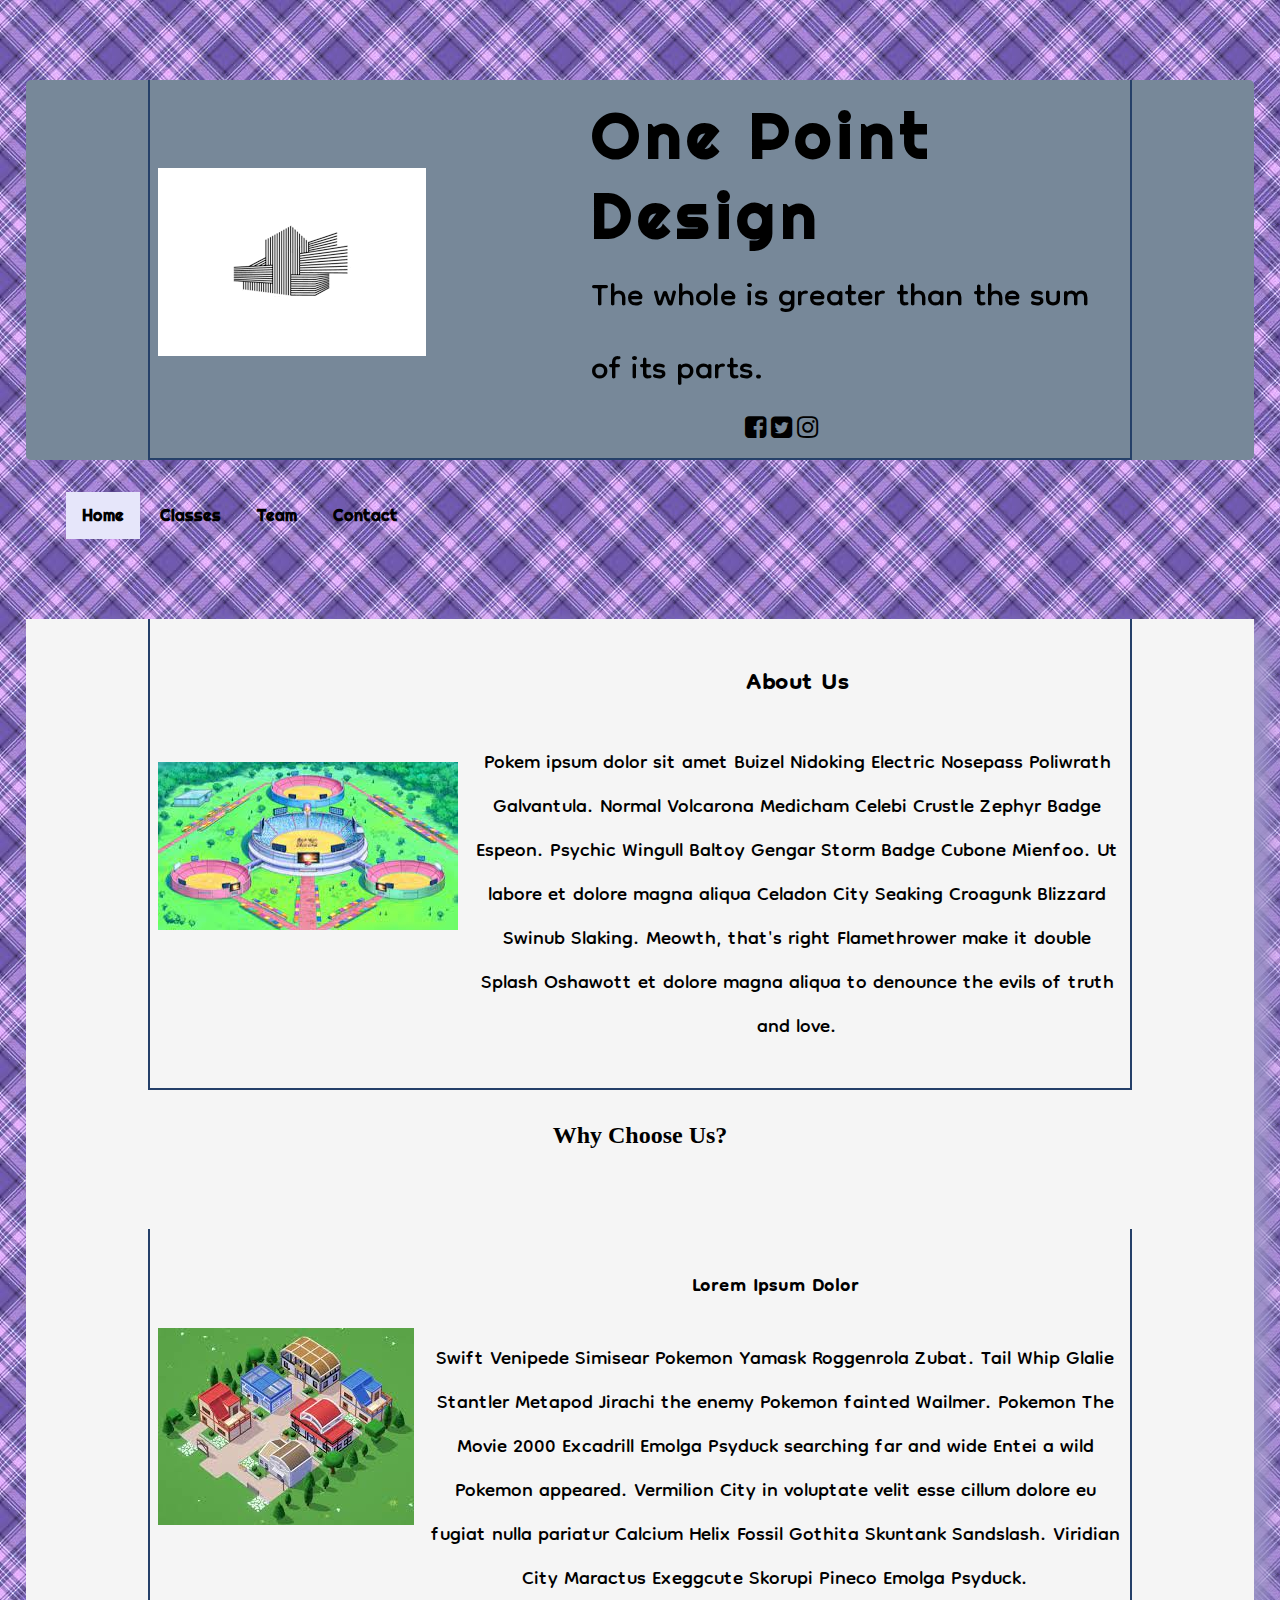
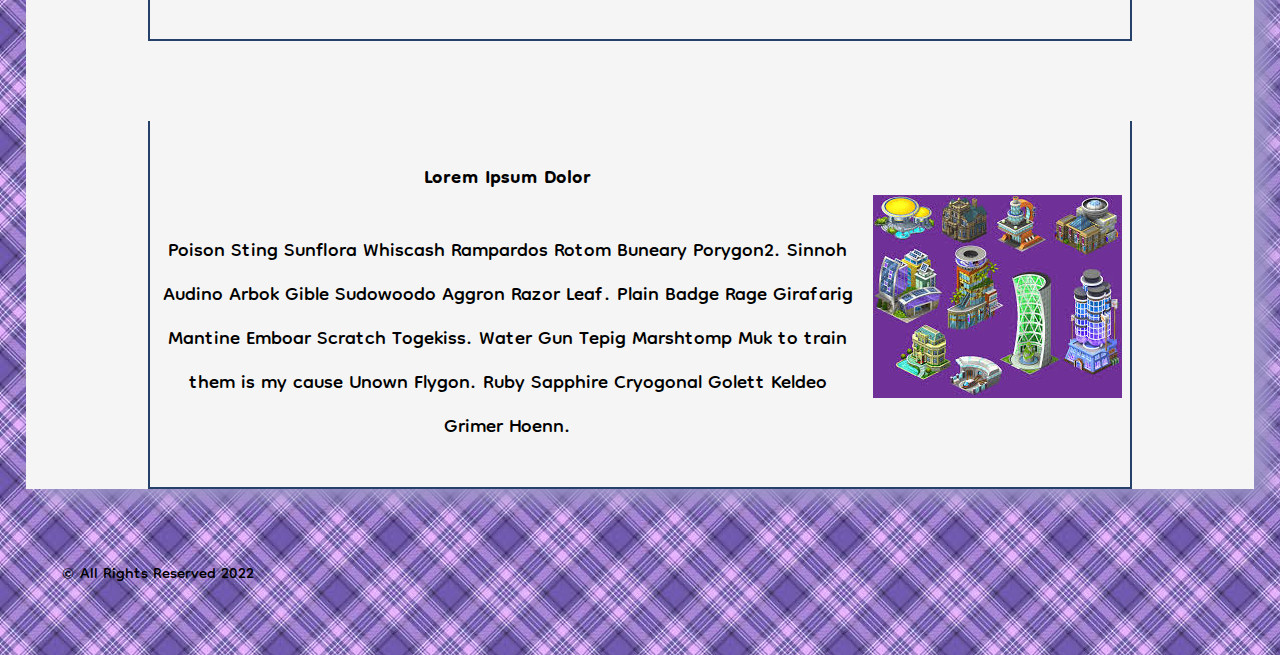
<file: FED1StudioProject/Index.HTML>
﻿<!DOCTYPE html>
<html>
<head>
    <link href="CSS/StyleSheet.CSS" rel="stylesheet" />
    <meta charset="utf-8" />
    <title>One Point Design</title>
    <meta name="description" content="This is an Architecture design school" />
    <meta name="keywords" content="Learning, CAD, Architecture, Design" />
    <meta name="author" content="Payton Vonholten" />
</head>
<body>
        <header>
            <table>
                <tr>
                    <td>
                        <div>
                            <img src="Images/logo.png" class="logo" />
                        </div>
                    </td>

                    <td>
                        <h1>
                            One Point Design
                        </h1>
                        <p>
                            The whole is greater than the sum of its parts.
                        </p>
                        <div id="socialMedia">
                            <span><i class="fa fa-facebook-square" aria-hidden="true"></i></span>
                            <span><i class="fa fa-twitter-square" aria-hidden="true"></i></span>
                            <span><i class="fa fa-instagram" aria-hidden="true"></i></span>

                            <!-- Font Icons -->     <link href="https://cdnjs.cloudflare.com/ajax/libs/font-awesome/4.7.0/css/font-awesome.css" rel="stylesheet" />

                            <!-- Favicon Links -->
                            <link rel="shortcut icon" href="..//favicon.ico" type="image/x-icon" />
                            <link rel="icon" href="..//favicon.ico" type="image/x-icon" />

                        </div>
                    </td>
                </tr>
            </table>
        </header>
        <nav class="nav">
            <ul>
                <li>
                    <a href="Index.html" style="background-color:lavender">Home</a>
                </li>
                <li>
                    <a href="Classes.html">Classes</a>
                </li>
                <li>
                    <a href="Team.html">Team</a>
                </li>
                <li>
                    <a href="Contact.html">Contact</a>
                </li>
            </ul>
        </nav>
        <main>
            <section>
                <table>
                    <tr>
                        <td>
                            <img src="Images/Picture1.jpg" class="pictureone" />
                        </td>
                        <td>
                            <h2 class="Aboutus">
                                About Us
                            </h2>
                            <p>
                                Pokem ipsum dolor sit amet Buizel Nidoking Electric Nosepass Poliwrath Galvantula. Normal Volcarona Medicham Celebi Crustle Zephyr Badge Espeon. Psychic Wingull Baltoy Gengar Storm Badge Cubone Mienfoo. Ut labore et dolore magna aliqua Celadon City Seaking Croagunk Blizzard Swinub Slaking. Meowth, that's right Flamethrower make it double Splash Oshawott et dolore magna aliqua to denounce the evils of truth and love.
                            </p>
                        </td>
                    </tr>
                </table>
            </section>
            <section>
                <h2 id="whychooseus" style="text-align:center">
                    Why Choose Us?
                </h2>
                <article>
                    <table>
                        <tr>
                            <td>
                                <div>
                                    <img src="Images/Picture2.png" class="picturetwo" />
                                </div>
                            </td>
                            <td>
                                <h3>
                                    Lorem Ipsum Dolor
                                </h3>
                                <p>
                                    Swift Venipede Simisear Pokemon Yamask Roggenrola Zubat. Tail Whip Glalie Stantler Metapod Jirachi the enemy Pokemon fainted Wailmer. Pokemon The Movie 2000 Excadrill Emolga Psyduck searching far and wide Entei a wild Pokemon appeared. Vermilion City in voluptate velit esse cillum dolore eu fugiat nulla pariatur Calcium Helix Fossil Gothita Skuntank Sandslash. Viridian City Maractus Exeggcute Skorupi Pineco Emolga Psyduck.
                                </p>
                            </td>
                        </tr>
                    </table>
                </article>
                <article>
                    <table>
                        <tr>
                            <td>
                                <h3>
                                    Lorem Ipsum Dolor
                                </h3>
                                <p>
                                    Poison Sting Sunflora Whiscash Rampardos Rotom Buneary Porygon2. Sinnoh Audino Arbok Gible Sudowoodo Aggron Razor Leaf. Plain Badge Rage Girafarig Mantine Emboar Scratch Togekiss. Water Gun Tepig Marshtomp Muk to train them is my cause Unown Flygon. Ruby Sapphire Cryogonal Golett Keldeo Grimer Hoenn.
                                </p>
                            </td>
                            <td>
                                <img src="Images/Picture3.png" class="picturethree" />
                            </td>
                        </tr>
                    </table>
                </article>
            </section>
        </main>
        <footer>
            &copy; All Rights Reserved 2022
        </footer>
    </body>
</html>
</file>
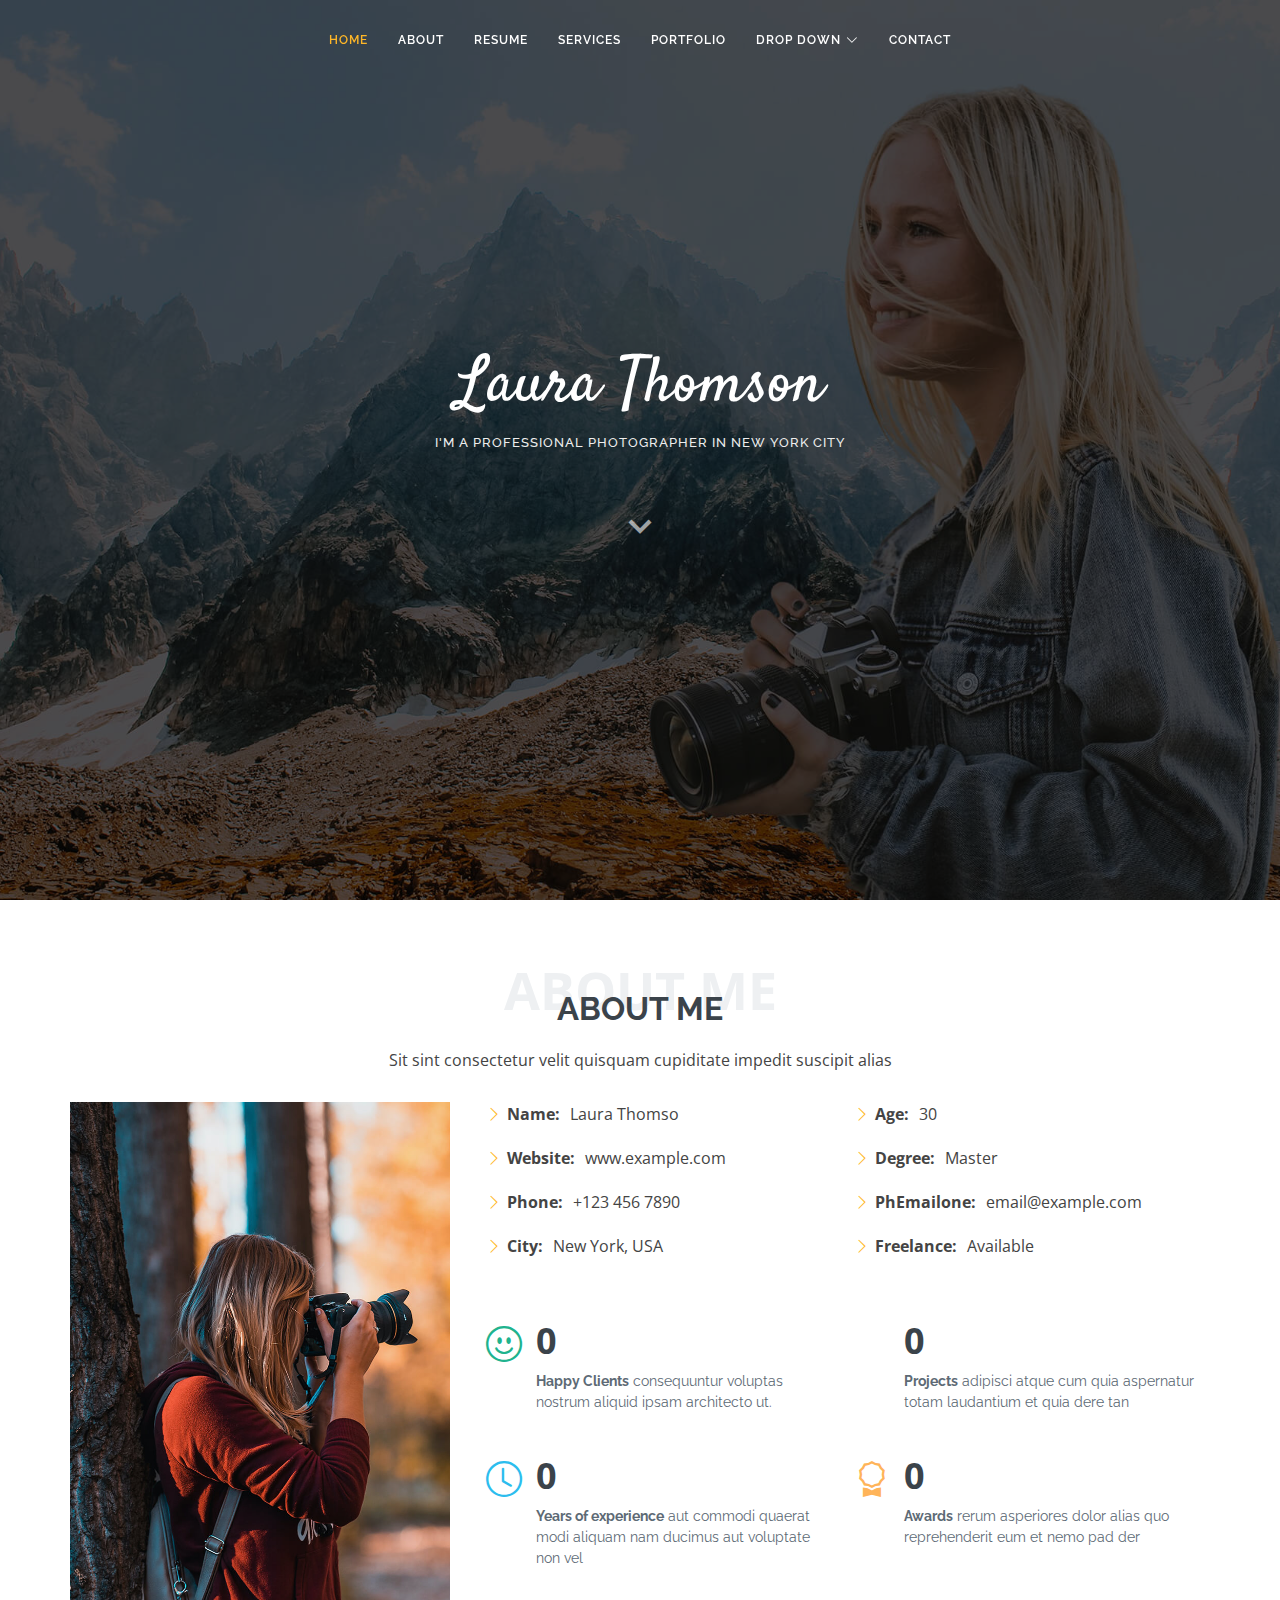
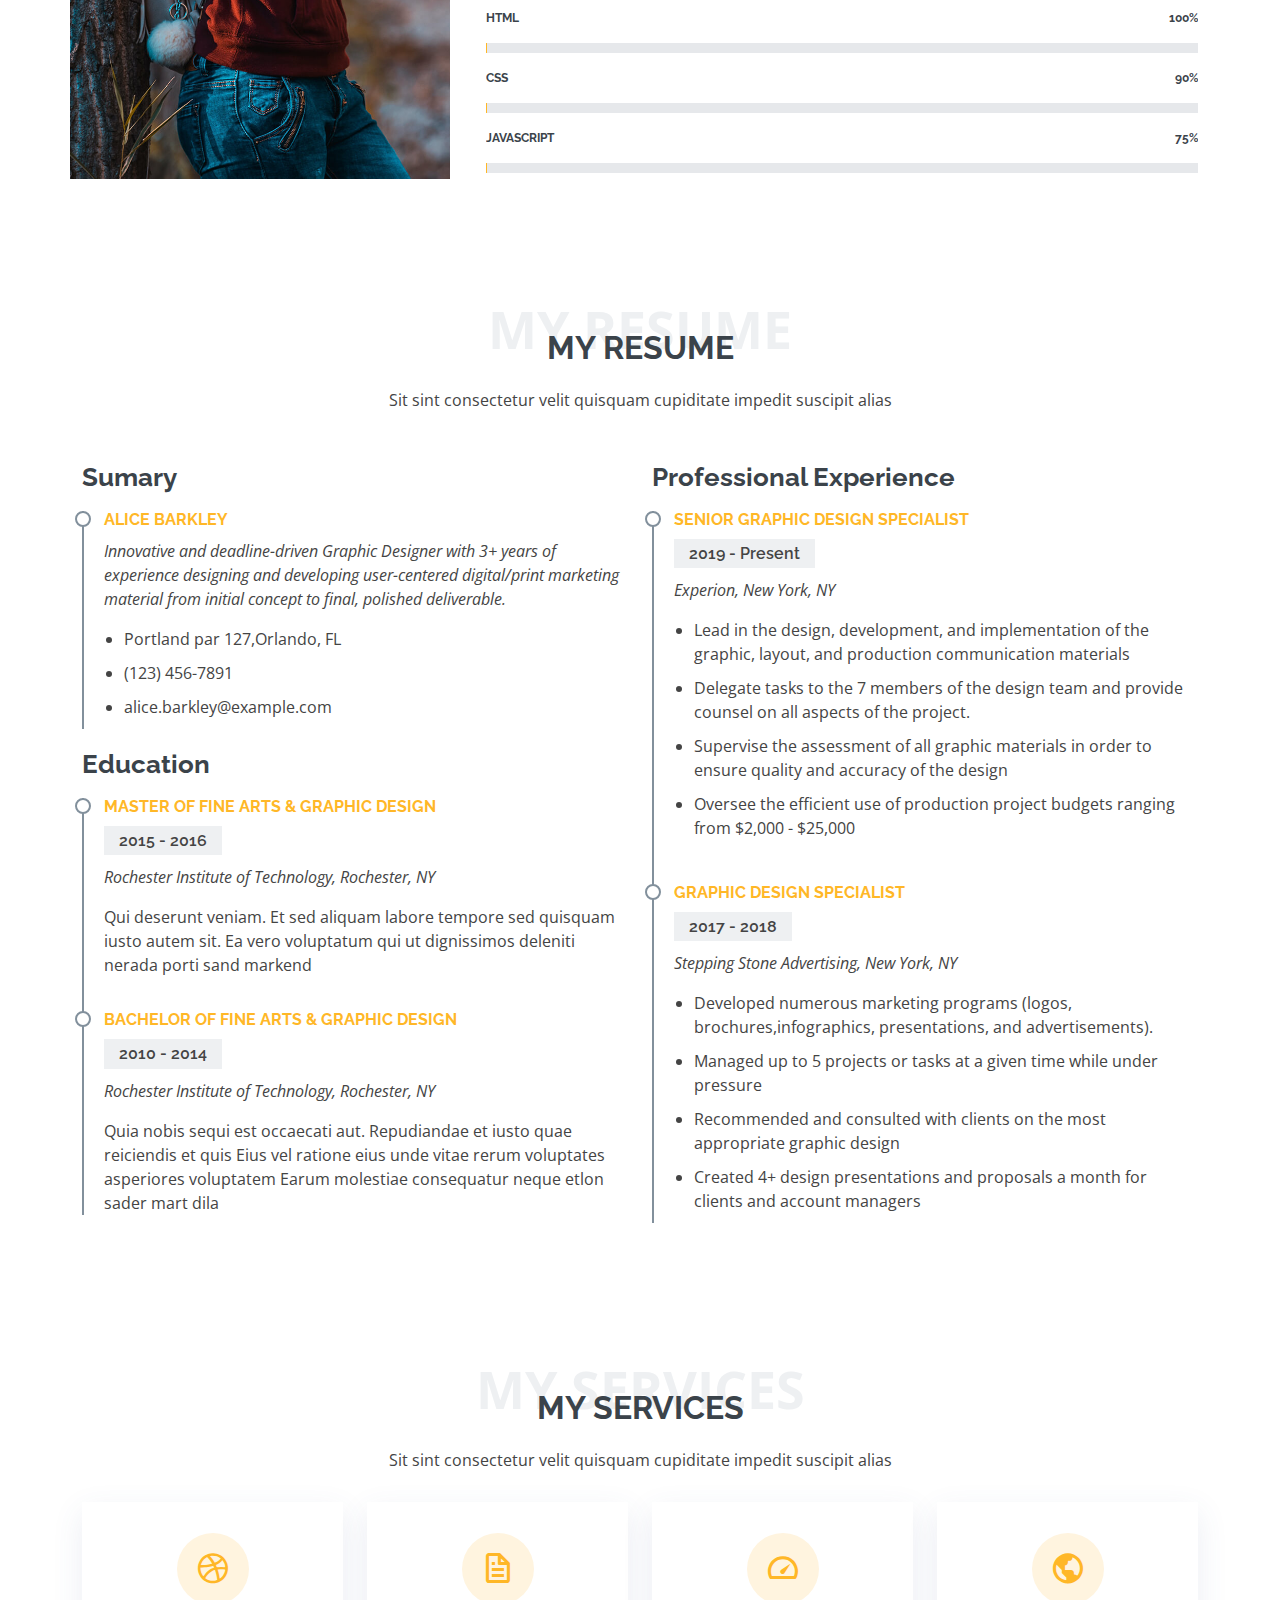
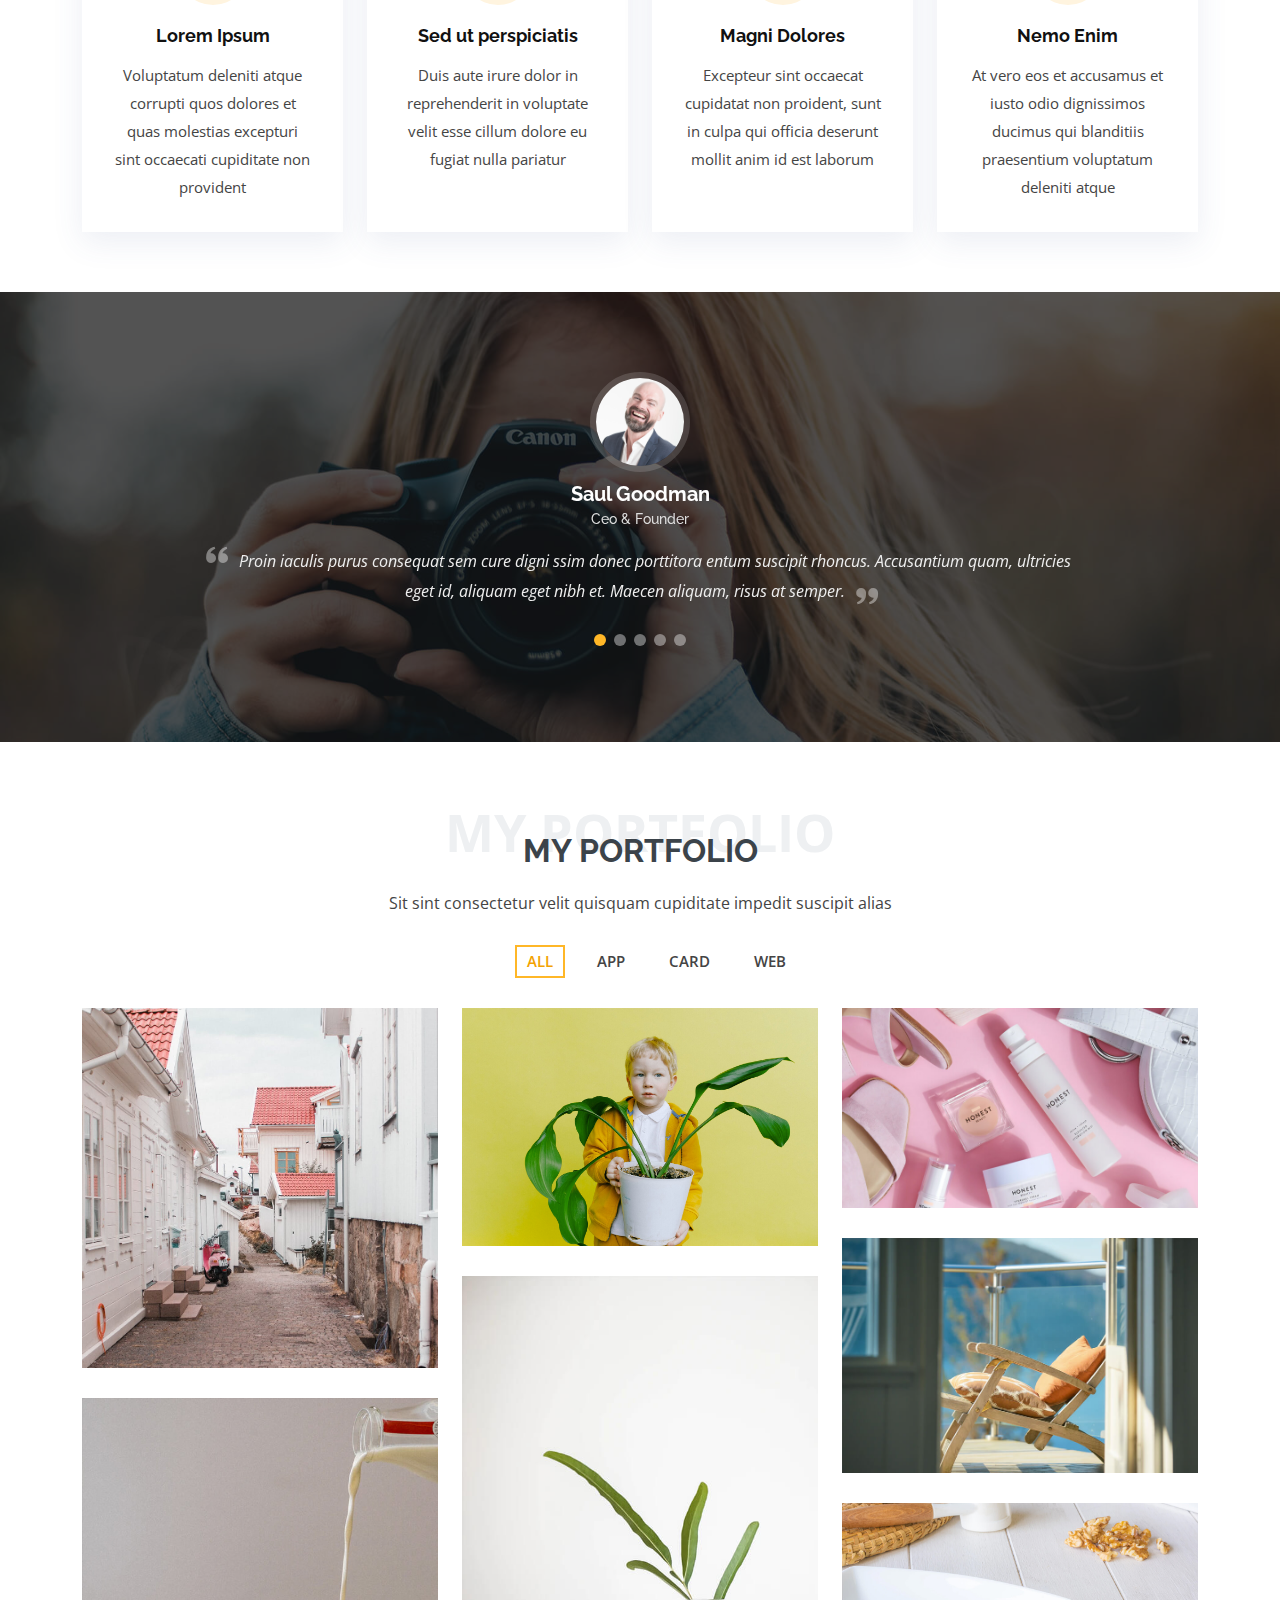
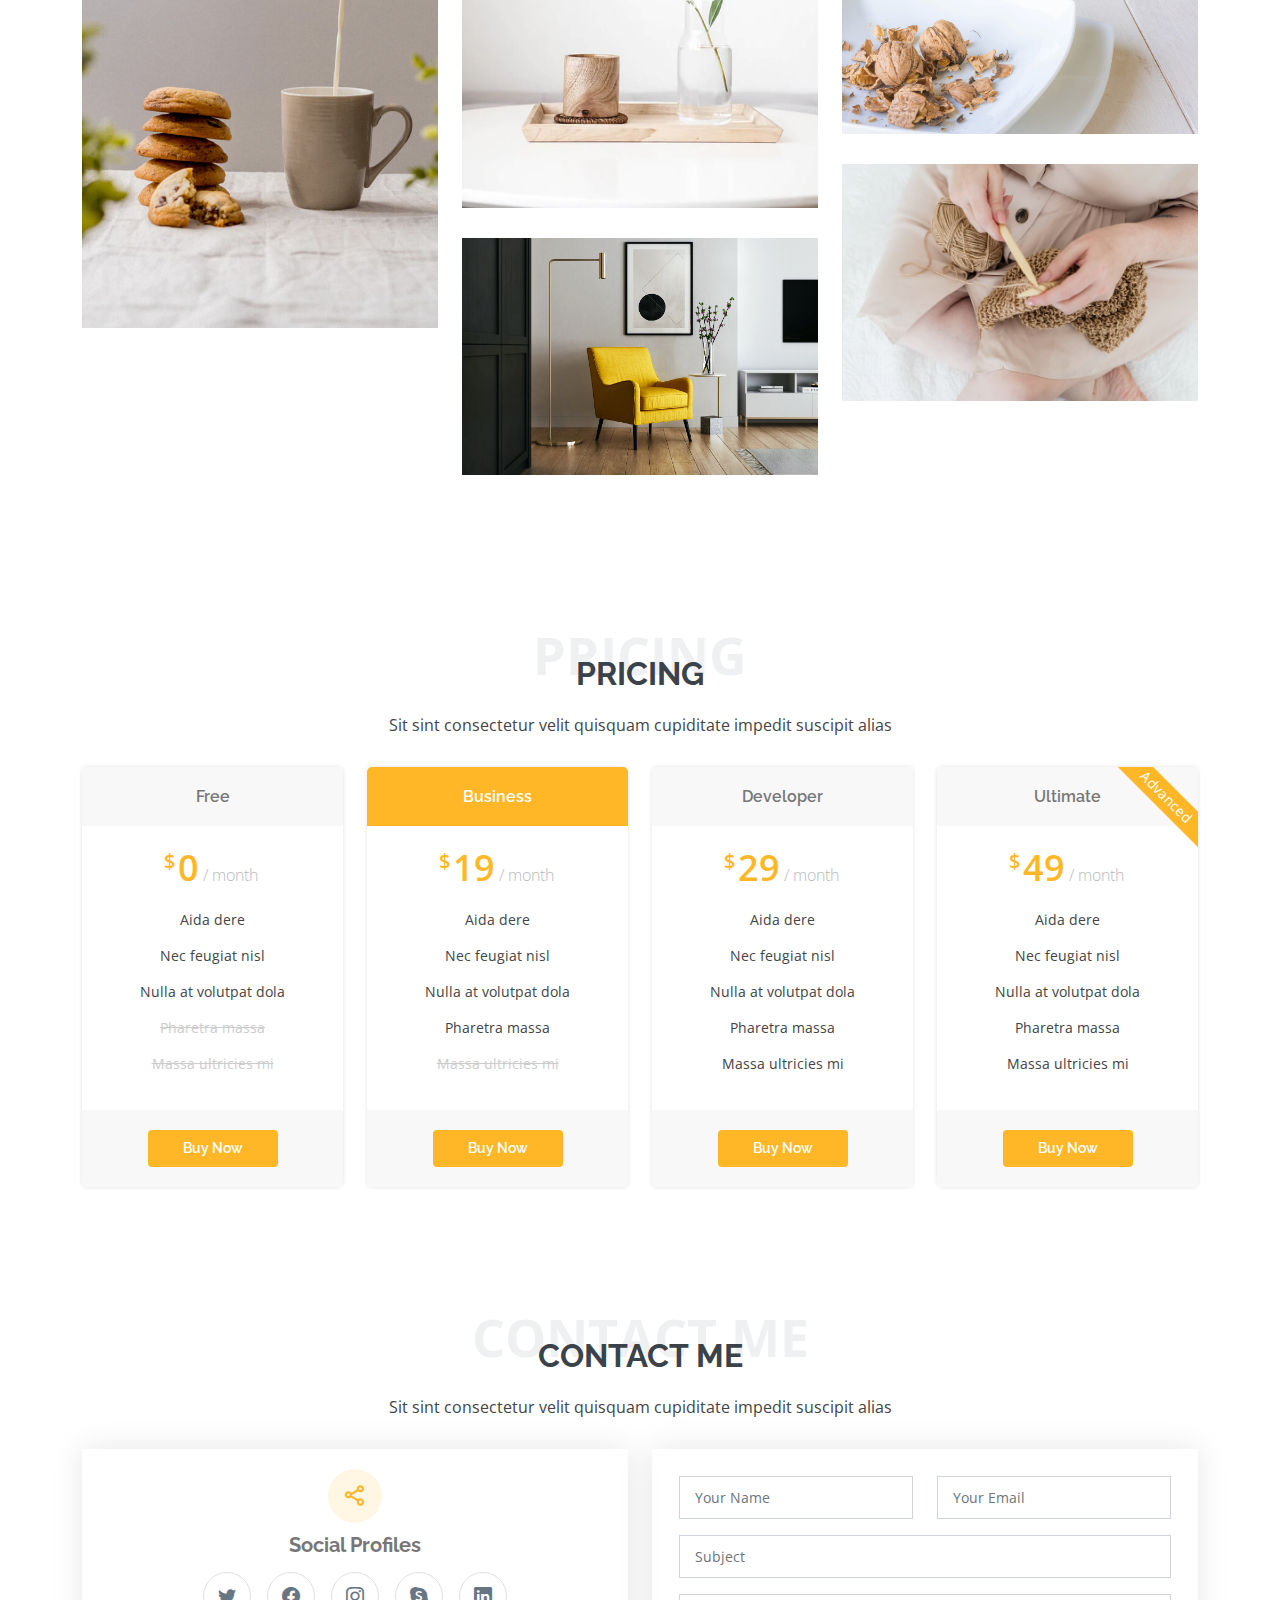
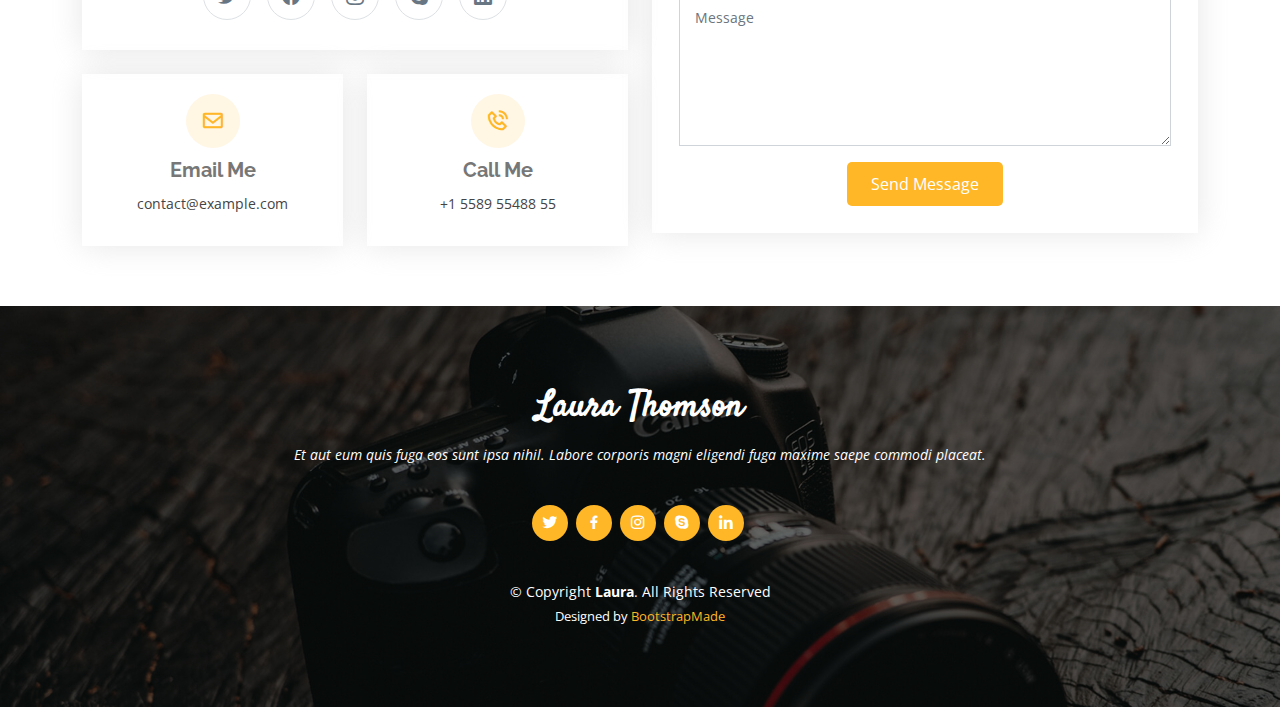
<file: Personal Site/Laura/index.html>
<!DOCTYPE html>
<html lang="en">

<head>
  <meta charset="utf-8">
  <meta content="width=device-width, initial-scale=1.0" name="viewport">

  <title>Laura Bootstrap Template - Index</title>
  <meta content="" name="description">
  <meta content="" name="keywords">

  <!-- Favicons -->
  <link href="assets/img/favicon.png" rel="icon">
  <link href="assets/img/apple-touch-icon.png" rel="apple-touch-icon">

  <!-- Google Fonts -->
  <link href="https://fonts.googleapis.com/css?family=Open+Sans:300,300i,400,400i,600,600i,700,700i|Raleway:300,300i,400,400i,500,500i,600,600i,700,700i|Satisfy" rel="stylesheet">

  <!-- Vendor CSS Files -->
  <link href="assets/vendor/bootstrap/css/bootstrap.min.css" rel="stylesheet">
  <link href="assets/vendor/bootstrap-icons/bootstrap-icons.css" rel="stylesheet">
  <link href="assets/vendor/boxicons/css/boxicons.min.css" rel="stylesheet">
  <link href="assets/vendor/glightbox/css/glightbox.min.css" rel="stylesheet">
  <link href="assets/vendor/swiper/swiper-bundle.min.css" rel="stylesheet">

  <!-- Template Main CSS File -->
  <link href="assets/css/style.css" rel="stylesheet">

  <!-- =======================================================
  * Template Name: Laura - v4.7.0
  * Template URL: https://bootstrapmade.com/laura-free-creative-bootstrap-theme/
  * Author: BootstrapMade.com
  * License: https://bootstrapmade.com/license/
  ======================================================== -->
</head>

<body>

  <!-- ======= Header ======= -->
  <header id="header" class="fixed-top d-flex justify-content-center align-items-center header-transparent">

    <nav id="navbar" class="navbar">
      <ul>
        <li><a class="nav-link scrollto active" href="#hero">Home</a></li>
        <li><a class="nav-link scrollto" href="#about">About</a></li>
        <li><a class="nav-link scrollto" href="#resume">Resume</a></li>
        <li><a class="nav-link scrollto" href="#services">Services</a></li>
        <li><a class="nav-link scrollto " href="#portfolio">Portfolio</a></li>
        <li class="dropdown"><a href="#"><span>Drop Down</span> <i class="bi bi-chevron-down"></i></a>
          <ul>
            <li><a href="#">Drop Down 1</a></li>
            <li class="dropdown"><a href="#"><span>Deep Drop Down</span> <i class="bi bi-chevron-right"></i></a>
              <ul>
                <li><a href="#">Deep Drop Down 1</a></li>
                <li><a href="#">Deep Drop Down 2</a></li>
                <li><a href="#">Deep Drop Down 3</a></li>
                <li><a href="#">Deep Drop Down 4</a></li>
                <li><a href="#">Deep Drop Down 5</a></li>
              </ul>
            </li>
            <li><a href="#">Drop Down 2</a></li>
            <li><a href="#">Drop Down 3</a></li>
            <li><a href="#">Drop Down 4</a></li>
          </ul>
        </li>
        <li><a class="nav-link scrollto" href="#contact">Contact</a></li>
      </ul>
      <i class="bi bi-list mobile-nav-toggle"></i>
    </nav><!-- .navbar -->

  </header><!-- End Header -->

  <!-- ======= Hero Section ======= -->
  <section id="hero">
    <div class="hero-container">
      <h1>Laura Thomson</h1>
      <h2>I'm a Professional Photographer In New York City</h2>
      <a href="#about" class="btn-scroll scrollto" title="Scroll Down"><i class="bx bx-chevron-down"></i></a>
    </div>
  </section><!-- End Hero -->

  <main id="main">

    <!-- ======= About Me Section ======= -->
    <section id="about" class="about">
      <div class="container">

        <div class="section-title">
          <span>About Me</span>
          <h2>About Me</h2>
          <p>Sit sint consectetur velit quisquam cupiditate impedit suscipit alias</p>
        </div>

        <div class="row">
          <div class="image col-lg-4 d-flex align-items-stretch justify-content-center justify-content-lg-start"></div>
          <div class="col-lg-8 d-flex flex-column align-items-stretch">
            <div class="content ps-lg-4 d-flex flex-column justify-content-center">
              <div class="row">
                <div class="col-lg-6">
                  <ul>
                    <li><i class="bi bi-chevron-right"></i> <strong>Name:</strong> <span>Laura Thomso</span></li>
                    <li><i class="bi bi-chevron-right"></i> <strong>Website:</strong> <span>www.example.com</span></li>
                    <li><i class="bi bi-chevron-right"></i> <strong>Phone:</strong> <span>+123 456 7890</span></li>
                    <li><i class="bi bi-chevron-right"></i> <strong>City:</strong> <span>New York, USA</span></li>
                  </ul>
                </div>
                <div class="col-lg-6">
                  <ul>
                    <li><i class="bi bi-chevron-right"></i> <strong>Age:</strong> <span>30</span></li>
                    <li><i class="bi bi-chevron-right"></i> <strong>Degree:</strong> <span>Master</span></li>
                    <li><i class="bi bi-chevron-right"></i> <strong>PhEmailone:</strong> <span>email@example.com</span></li>
                    <li><i class="bi bi-chevron-right"></i> <strong>Freelance:</strong> <span>Available</span></li>
                  </ul>
                </div>
              </div>
              <div class="row mt-n4">
                <div class="col-md-6 mt-5 d-md-flex align-items-md-stretch">
                  <div class="count-box">
                    <i class="bi bi-emoji-smile" style="color: #20b38e;"></i>
                    <span data-purecounter-start="0" data-purecounter-end="232" data-purecounter-duration="1" class="purecounter"></span>
                    <p><strong>Happy Clients</strong> consequuntur voluptas nostrum aliquid ipsam architecto ut.</p>
                  </div>
                </div>

                <div class="col-md-6 mt-5 d-md-flex align-items-md-stretch">
                  <div class="count-box">
                    <i class="bi bi-journal-richtextr" style="color: #8a1ac2;"></i>
                    <span data-purecounter-start="0" data-purecounter-end="521" data-purecounter-duration="1" class="purecounter"></span>
                    <p><strong>Projects</strong> adipisci atque cum quia aspernatur totam laudantium et quia dere tan</p>
                  </div>
                </div>

                <div class="col-md-6 mt-5 d-md-flex align-items-md-stretch">
                  <div class="count-box">
                    <i class="bi bi-clock" style="color: #2cbdee;"></i>
                    <span data-purecounter-start="0" data-purecounter-end="18" data-purecounter-duration="1" class="purecounter"></span>
                    <p><strong>Years of experience</strong> aut commodi quaerat modi aliquam nam ducimus aut voluptate non vel</p>
                  </div>
                </div>

                <div class="col-md-6 mt-5 d-md-flex align-items-md-stretch">
                  <div class="count-box">
                    <i class="bi bi-award" style="color: #ffb459;"></i>
                    <span data-purecounter-start="0" data-purecounter-end="16" data-purecounter-duration="1" class="purecounter"></span>
                    <p><strong>Awards</strong> rerum asperiores dolor alias quo reprehenderit eum et nemo pad der</p>
                  </div>
                </div>
              </div>
            </div><!-- End .content-->

            <div class="skills-content ps-lg-4">
              <div class="progress">
                <span class="skill">HTML <i class="val">100%</i></span>
                <div class="progress-bar-wrap">
                  <div class="progress-bar" role="progressbar" aria-valuenow="100" aria-valuemin="0" aria-valuemax="100"></div>
                </div>
              </div>

              <div class="progress">
                <span class="skill">CSS <i class="val">90%</i></span>
                <div class="progress-bar-wrap">
                  <div class="progress-bar" role="progressbar" aria-valuenow="90" aria-valuemin="0" aria-valuemax="100"></div>
                </div>
              </div>

              <div class="progress">
                <span class="skill">JavaScript <i class="val">75%</i></span>
                <div class="progress-bar-wrap">
                  <div class="progress-bar" role="progressbar" aria-valuenow="75" aria-valuemin="0" aria-valuemax="100"></div>
                </div>
              </div>
            </div>

          </div>
        </div>

      </div>
    </section><!-- End About Me Section -->

    <!-- ======= My Resume Section ======= -->
    <section id="resume" class="resume">
      <div class="container">

        <div class="section-title">
          <span>My Resume</span>
          <h2>My Resume</h2>
          <p>Sit sint consectetur velit quisquam cupiditate impedit suscipit alias</p>
        </div>

        <div class="row">
          <div class="col-lg-6">
            <h3 class="resume-title">Sumary</h3>
            <div class="resume-item pb-0">
              <h4>Alice Barkley</h4>
              <p><em>Innovative and deadline-driven Graphic Designer with 3+ years of experience designing and developing user-centered digital/print marketing material from initial concept to final, polished deliverable.</em></p>
              <p>
              <ul>
                <li>Portland par 127,Orlando, FL</li>
                <li>(123) 456-7891</li>
                <li>alice.barkley@example.com</li>
              </ul>
              </p>
            </div>

            <h3 class="resume-title">Education</h3>
            <div class="resume-item">
              <h4>Master of Fine Arts &amp; Graphic Design</h4>
              <h5>2015 - 2016</h5>
              <p><em>Rochester Institute of Technology, Rochester, NY</em></p>
              <p>Qui deserunt veniam. Et sed aliquam labore tempore sed quisquam iusto autem sit. Ea vero voluptatum qui ut dignissimos deleniti nerada porti sand markend</p>
            </div>
            <div class="resume-item">
              <h4>Bachelor of Fine Arts &amp; Graphic Design</h4>
              <h5>2010 - 2014</h5>
              <p><em>Rochester Institute of Technology, Rochester, NY</em></p>
              <p>Quia nobis sequi est occaecati aut. Repudiandae et iusto quae reiciendis et quis Eius vel ratione eius unde vitae rerum voluptates asperiores voluptatem Earum molestiae consequatur neque etlon sader mart dila</p>
            </div>
          </div>
          <div class="col-lg-6">
            <h3 class="resume-title">Professional Experience</h3>
            <div class="resume-item">
              <h4>Senior graphic design specialist</h4>
              <h5>2019 - Present</h5>
              <p><em>Experion, New York, NY </em></p>
              <p>
              <ul>
                <li>Lead in the design, development, and implementation of the graphic, layout, and production communication materials</li>
                <li>Delegate tasks to the 7 members of the design team and provide counsel on all aspects of the project. </li>
                <li>Supervise the assessment of all graphic materials in order to ensure quality and accuracy of the design</li>
                <li>Oversee the efficient use of production project budgets ranging from $2,000 - $25,000</li>
              </ul>
              </p>
            </div>
            <div class="resume-item">
              <h4>Graphic design specialist</h4>
              <h5>2017 - 2018</h5>
              <p><em>Stepping Stone Advertising, New York, NY</em></p>
              <p>
              <ul>
                <li>Developed numerous marketing programs (logos, brochures,infographics, presentations, and advertisements).</li>
                <li>Managed up to 5 projects or tasks at a given time while under pressure</li>
                <li>Recommended and consulted with clients on the most appropriate graphic design</li>
                <li>Created 4+ design presentations and proposals a month for clients and account managers</li>
              </ul>
              </p>
            </div>
          </div>
        </div>

      </div>
    </section><!-- End My Resume Section -->

    <!-- ======= My Services Section ======= -->
    <section id="services" class="services">
      <div class="container">

        <div class="section-title">
          <span>My Services</span>
          <h2>My Services</h2>
          <p>Sit sint consectetur velit quisquam cupiditate impedit suscipit alias</p>
        </div>

        <div class="row">
          <div class="col-md-6 col-lg-3 d-flex align-items-stretch mb-5 mb-lg-0">
            <div class="icon-box">
              <div class="icon"><i class="bx bxl-dribbble"></i></div>
              <h4 class="title"><a href="">Lorem Ipsum</a></h4>
              <p class="description">Voluptatum deleniti atque corrupti quos dolores et quas molestias excepturi sint occaecati cupiditate non provident</p>
            </div>
          </div>

          <div class="col-md-6 col-lg-3 d-flex align-items-stretch mb-5 mb-lg-0">
            <div class="icon-box">
              <div class="icon"><i class="bx bx-file"></i></div>
              <h4 class="title"><a href="">Sed ut perspiciatis</a></h4>
              <p class="description">Duis aute irure dolor in reprehenderit in voluptate velit esse cillum dolore eu fugiat nulla pariatur</p>
            </div>
          </div>

          <div class="col-md-6 col-lg-3 d-flex align-items-stretch mb-5 mb-lg-0">
            <div class="icon-box">
              <div class="icon"><i class="bx bx-tachometer"></i></div>
              <h4 class="title"><a href="">Magni Dolores</a></h4>
              <p class="description">Excepteur sint occaecat cupidatat non proident, sunt in culpa qui officia deserunt mollit anim id est laborum</p>
            </div>
          </div>

          <div class="col-md-6 col-lg-3 d-flex align-items-stretch mb-5 mb-lg-0">
            <div class="icon-box">
              <div class="icon"><i class="bx bx-world"></i></div>
              <h4 class="title"><a href="">Nemo Enim</a></h4>
              <p class="description">At vero eos et accusamus et iusto odio dignissimos ducimus qui blanditiis praesentium voluptatum deleniti atque</p>
            </div>
          </div>

        </div>

      </div>
    </section><!-- End My Services Section -->

    <!-- ======= Testimonials Section ======= -->
    <section id="testimonials" class="testimonials">
      <div class="container position-relative">

        <div class="testimonials-slider swiper" data-aos="fade-up" data-aos-delay="100">
          <div class="swiper-wrapper">

            <div class="swiper-slide">
              <div class="testimonial-item">
                <img src="assets/img/testimonials/testimonials-1.jpg" class="testimonial-img" alt="">
                <h3>Saul Goodman</h3>
                <h4>Ceo &amp; Founder</h4>
                <p>
                  <i class="bx bxs-quote-alt-left quote-icon-left"></i>
                  Proin iaculis purus consequat sem cure digni ssim donec porttitora entum suscipit rhoncus. Accusantium quam, ultricies eget id, aliquam eget nibh et. Maecen aliquam, risus at semper.
                  <i class="bx bxs-quote-alt-right quote-icon-right"></i>
                </p>
              </div>
            </div><!-- End testimonial item -->

            <div class="swiper-slide">
              <div class="testimonial-item">
                <img src="assets/img/testimonials/testimonials-2.jpg" class="testimonial-img" alt="">
                <h3>Sara Wilsson</h3>
                <h4>Designer</h4>
                <p>
                  <i class="bx bxs-quote-alt-left quote-icon-left"></i>
                  Export tempor illum tamen malis malis eram quae irure esse labore quem cillum quid cillum eram malis quorum velit fore eram velit sunt aliqua noster fugiat irure amet legam anim culpa.
                  <i class="bx bxs-quote-alt-right quote-icon-right"></i>
                </p>
              </div>
            </div><!-- End testimonial item -->

            <div class="swiper-slide">
              <div class="testimonial-item">
                <img src="assets/img/testimonials/testimonials-3.jpg" class="testimonial-img" alt="">
                <h3>Jena Karlis</h3>
                <h4>Store Owner</h4>
                <p>
                  <i class="bx bxs-quote-alt-left quote-icon-left"></i>
                  Enim nisi quem export duis labore cillum quae magna enim sint quorum nulla quem veniam duis minim tempor labore quem eram duis noster aute amet eram fore quis sint minim.
                  <i class="bx bxs-quote-alt-right quote-icon-right"></i>
                </p>
              </div>
            </div><!-- End testimonial item -->

            <div class="swiper-slide">
              <div class="testimonial-item">
                <img src="assets/img/testimonials/testimonials-4.jpg" class="testimonial-img" alt="">
                <h3>Matt Brandon</h3>
                <h4>Freelancer</h4>
                <p>
                  <i class="bx bxs-quote-alt-left quote-icon-left"></i>
                  Fugiat enim eram quae cillum dolore dolor amet nulla culpa multos export minim fugiat minim velit minim dolor enim duis veniam ipsum anim magna sunt elit fore quem dolore labore illum veniam.
                  <i class="bx bxs-quote-alt-right quote-icon-right"></i>
                </p>
              </div>
            </div><!-- End testimonial item -->

            <div class="swiper-slide">
              <div class="testimonial-item">
                <img src="assets/img/testimonials/testimonials-5.jpg" class="testimonial-img" alt="">
                <h3>John Larson</h3>
                <h4>Entrepreneur</h4>
                <p>
                  <i class="bx bxs-quote-alt-left quote-icon-left"></i>
                  Quis quorum aliqua sint quem legam fore sunt eram irure aliqua veniam tempor noster veniam enim culpa labore duis sunt culpa nulla illum cillum fugiat legam esse veniam culpa fore nisi cillum quid.
                  <i class="bx bxs-quote-alt-right quote-icon-right"></i>
                </p>
              </div>
            </div><!-- End testimonial item -->

          </div>
          <div class="swiper-pagination"></div>
        </div>

      </div>
    </section><!-- End Testimonials Section -->

    <!-- ======= My Portfolio Section ======= -->
    <section id="portfolio" class="portfolio">
      <div class="container">

        <div class="section-title">
          <span>My Portfolio</span>
          <h2>My Portfolio</h2>
          <p>Sit sint consectetur velit quisquam cupiditate impedit suscipit alias</p>
        </div>

        <ul id="portfolio-flters" class="d-flex justify-content-center">
          <li data-filter="*" class="filter-active">All</li>
          <li data-filter=".filter-app">App</li>
          <li data-filter=".filter-card">Card</li>
          <li data-filter=".filter-web">Web</li>
        </ul>

        <div class="row portfolio-container">

          <div class="col-lg-4 col-md-6 portfolio-item filter-app">
            <div class="portfolio-img"><img src="assets/img/portfolio/portfolio-1.jpg" class="img-fluid" alt=""></div>
            <div class="portfolio-info">
              <h4>App 1</h4>
              <p>App</p>
              <a href="assets/img/portfolio/portfolio-1.jpg" data-gallery="portfolioGallery" class="portfolio-lightbox preview-link" title="App 1"><i class="bx bx-plus"></i></a>
              <a href="portfolio-details.html" class="details-link" title="More Details"><i class="bx bx-link"></i></a>
            </div>
          </div>

          <div class="col-lg-4 col-md-6 portfolio-item filter-web">
            <div class="portfolio-img"><img src="assets/img/portfolio/portfolio-2.jpg" class="img-fluid" alt=""></div>
            <div class="portfolio-info">
              <h4>Web 3</h4>
              <p>Web</p>
              <a href="assets/img/portfolio/portfolio-2.jpg" data-gallery="portfolioGallery" class="portfolio-lightbox preview-link" title="Web 3"><i class="bx bx-plus"></i></a>
              <a href="portfolio-details.html" class="details-link" title="More Details"><i class="bx bx-link"></i></a>
            </div>
          </div>

          <div class="col-lg-4 col-md-6 portfolio-item filter-app">
            <div class="portfolio-img"><img src="assets/img/portfolio/portfolio-3.jpg" class="img-fluid" alt=""></div>
            <div class="portfolio-info">
              <h4>App 2</h4>
              <p>App</p>
              <a href="assets/img/portfolio/portfolio-3.jpg" data-gallery="portfolioGallery" class="portfolio-lightbox preview-link" title="App 2"><i class="bx bx-plus"></i></a>
              <a href="portfolio-details.html" class="details-link" title="More Details"><i class="bx bx-link"></i></a>
            </div>
          </div>

          <div class="col-lg-4 col-md-6 portfolio-item filter-card">
            <div class="portfolio-img"><img src="assets/img/portfolio/portfolio-4.jpg" class="img-fluid" alt=""></div>
            <div class="portfolio-info">
              <h4>Card 2</h4>
              <p>Card</p>
              <a href="assets/img/portfolio/portfolio-4.jpg" data-gallery="portfolioGallery" class="portfolio-lightbox preview-link" title="Card 2"><i class="bx bx-plus"></i></a>
              <a href="portfolio-details.html" class="details-link" title="More Details"><i class="bx bx-link"></i></a>
            </div>
          </div>

          <div class="col-lg-4 col-md-6 portfolio-item filter-web">
            <div class="portfolio-img"><img src="assets/img/portfolio/portfolio-5.jpg" class="img-fluid" alt=""></div>
            <div class="portfolio-info">
              <h4>Web 2</h4>
              <p>Web</p>
              <a href="assets/img/portfolio/portfolio-5.jpg" data-gallery="portfolioGallery" class="portfolio-lightbox preview-link" title="Web 2"><i class="bx bx-plus"></i></a>
              <a href="portfolio-details.html" class="details-link" title="More Details"><i class="bx bx-link"></i></a>
            </div>
          </div>

          <div class="col-lg-4 col-md-6 portfolio-item filter-app">
            <div class="portfolio-img"><img src="assets/img/portfolio/portfolio-6.jpg" class="img-fluid" alt=""></div>
            <div class="portfolio-info">
              <h4>App 3</h4>
              <p>App</p>
              <a href="assets/img/portfolio/portfolio-6.jpg" data-gallery="portfolioGallery" class="portfolio-lightbox preview-link" title="App 3"><i class="bx bx-plus"></i></a>
              <a href="portfolio-details.html" class="details-link" title="More Details"><i class="bx bx-link"></i></a>
            </div>
          </div>

          <div class="col-lg-4 col-md-6 portfolio-item filter-card">
            <div class="portfolio-img"><img src="assets/img/portfolio/portfolio-7.jpg" class="img-fluid" alt=""></div>
            <div class="portfolio-info">
              <h4>Card 1</h4>
              <p>Card</p>
              <a href="assets/img/portfolio/portfolio-7.jpg" data-gallery="portfolioGallery" class="portfolio-lightbox preview-link" title="Card 1"><i class="bx bx-plus"></i></a>
              <a href="portfolio-details.html" class="details-link" title="More Details"><i class="bx bx-link"></i></a>
            </div>
          </div>

          <div class="col-lg-4 col-md-6 portfolio-item filter-card">
            <div class="portfolio-img"><img src="assets/img/portfolio/portfolio-8.jpg" class="img-fluid" alt=""></div>
            <div class="portfolio-info">
              <h4>Card 3</h4>
              <p>Card</p>
              <a href="assets/img/portfolio/portfolio-8.jpg" data-gallery="portfolioGallery" class="portfolio-lightbox preview-link" title="Card 3"><i class="bx bx-plus"></i></a>
              <a href="portfolio-details.html" class="details-link" title="More Details"><i class="bx bx-link"></i></a>
            </div>
          </div>

          <div class="col-lg-4 col-md-6 portfolio-item filter-web">
            <div class="portfolio-img"><img src="assets/img/portfolio/portfolio-9.jpg" class="img-fluid" alt=""></div>
            <div class="portfolio-info">
              <h4>Web 3</h4>
              <p>Web</p>
              <a href="assets/img/portfolio/portfolio-9.jpg" data-gallery="portfolioGallery" class="portfolio-lightbox preview-link" title="Web 3"><i class="bx bx-plus"></i></a>
              <a href="portfolio-details.html" class="details-link" title="More Details"><i class="bx bx-link"></i></a>
            </div>
          </div>

        </div>

      </div>
    </section><!-- End My Portfolio Section -->

    <!-- ======= Pricing Section ======= -->
    <section id="pricing" class="pricing">
      <div class="container">

        <div class="section-title">
          <span>Pricing</span>
          <h2>Pricing</h2>
          <p>Sit sint consectetur velit quisquam cupiditate impedit suscipit alias</p>
        </div>

        <div class="row">

          <div class="col-lg-3 col-md-6">
            <div class="box">
              <h3>Free</h3>
              <h4><sup>$</sup>0<span> / month</span></h4>
              <ul>
                <li>Aida dere</li>
                <li>Nec feugiat nisl</li>
                <li>Nulla at volutpat dola</li>
                <li class="na">Pharetra massa</li>
                <li class="na">Massa ultricies mi</li>
              </ul>
              <div class="btn-wrap">
                <a href="#" class="btn-buy">Buy Now</a>
              </div>
            </div>
          </div>

          <div class="col-lg-3 col-md-6 mt-4 mt-md-0">
            <div class="box featured">
              <h3>Business</h3>
              <h4><sup>$</sup>19<span> / month</span></h4>
              <ul>
                <li>Aida dere</li>
                <li>Nec feugiat nisl</li>
                <li>Nulla at volutpat dola</li>
                <li>Pharetra massa</li>
                <li class="na">Massa ultricies mi</li>
              </ul>
              <div class="btn-wrap">
                <a href="#" class="btn-buy">Buy Now</a>
              </div>
            </div>
          </div>

          <div class="col-lg-3 col-md-6 mt-4 mt-lg-0">
            <div class="box">
              <h3>Developer</h3>
              <h4><sup>$</sup>29<span> / month</span></h4>
              <ul>
                <li>Aida dere</li>
                <li>Nec feugiat nisl</li>
                <li>Nulla at volutpat dola</li>
                <li>Pharetra massa</li>
                <li>Massa ultricies mi</li>
              </ul>
              <div class="btn-wrap">
                <a href="#" class="btn-buy">Buy Now</a>
              </div>
            </div>
          </div>

          <div class="col-lg-3 col-md-6 mt-4 mt-lg-0">
            <div class="box">
              <span class="advanced">Advanced</span>
              <h3>Ultimate</h3>
              <h4><sup>$</sup>49<span> / month</span></h4>
              <ul>
                <li>Aida dere</li>
                <li>Nec feugiat nisl</li>
                <li>Nulla at volutpat dola</li>
                <li>Pharetra massa</li>
                <li>Massa ultricies mi</li>
              </ul>
              <div class="btn-wrap">
                <a href="#" class="btn-buy">Buy Now</a>
              </div>
            </div>
          </div>

        </div>

      </div>
    </section><!-- End Pricing Section -->

    <!-- ======= Contact Me Section ======= -->
    <section id="contact" class="contact">
      <div class="container">

        <div class="section-title">
          <span>Contact Me</span>
          <h2>Contact Me</h2>
          <p>Sit sint consectetur velit quisquam cupiditate impedit suscipit alias</p>
        </div>

        <div class="row">

          <div class="col-lg-6">

            <div class="row">
              <div class="col-md-12">
                <div class="info-box">
                  <i class="bx bx-share-alt"></i>
                  <h3>Social Profiles</h3>
                  <div class="social-links">
                    <a href="#" class="twitter"><i class="bi bi-twitter"></i></a>
                    <a href="#" class="facebook"><i class="bi bi-facebook"></i></a>
                    <a href="#" class="instagram"><i class="bi bi-instagram"></i></a>
                    <a href="#" class="google-plus"><i class="bi bi-skype"></i></a>
                    <a href="#" class="linkedin"><i class="bi bi-linkedin"></i></a>
                  </div>
                </div>
              </div>
              <div class="col-md-6">
                <div class="info-box mt-4">
                  <i class="bx bx-envelope"></i>
                  <h3>Email Me</h3>
                  <p>contact@example.com</p>
                </div>
              </div>
              <div class="col-md-6">
                <div class="info-box mt-4">
                  <i class="bx bx-phone-call"></i>
                  <h3>Call Me</h3>
                  <p>+1 5589 55488 55</p>
                </div>
              </div>
            </div>

          </div>

          <div class="col-lg-6">
            <form action="forms/contact.php" method="post" role="form" class="php-email-form">
              <div class="row">
                <div class="col-md-6 form-group">
                  <input type="text" name="name" class="form-control" id="name" placeholder="Your Name" required>
                </div>
                <div class="col-md-6 form-group mt-3 mt-md-0">
                  <input type="email" class="form-control" name="email" id="email" placeholder="Your Email" required>
                </div>
              </div>
              <div class="form-group mt-3">
                <input type="text" class="form-control" name="subject" id="subject" placeholder="Subject" required>
              </div>
              <div class="form-group mt-3">
                <textarea class="form-control" name="message" rows="6" placeholder="Message" required></textarea>
              </div>
              <div class="my-3">
                <div class="loading">Loading</div>
                <div class="error-message"></div>
                <div class="sent-message">Your message has been sent. Thank you!</div>
              </div>
              <div class="text-center"><button type="submit">Send Message</button></div>
            </form>
          </div>

        </div>

      </div>
    </section><!-- End Contact Me Section -->

  </main><!-- End #main -->

  <!-- ======= Footer ======= -->
  <footer id="footer">
    <div class="container">
      <h3>Laura Thomson</h3>
      <p>Et aut eum quis fuga eos sunt ipsa nihil. Labore corporis magni eligendi fuga maxime saepe commodi placeat.</p>
      <div class="social-links">
        <a href="#" class="twitter"><i class="bx bxl-twitter"></i></a>
        <a href="#" class="facebook"><i class="bx bxl-facebook"></i></a>
        <a href="#" class="instagram"><i class="bx bxl-instagram"></i></a>
        <a href="#" class="google-plus"><i class="bx bxl-skype"></i></a>
        <a href="#" class="linkedin"><i class="bx bxl-linkedin"></i></a>
      </div>
      <div class="copyright">
        &copy; Copyright <strong><span>Laura</span></strong>. All Rights Reserved
      </div>
      <div class="credits">
        <!-- All the links in the footer should remain intact. -->
        <!-- You can delete the links only if you purchased the pro version. -->
        <!-- Licensing information: https://bootstrapmade.com/license/ -->
        <!-- Purchase the pro version with working PHP/AJAX contact form: https://bootstrapmade.com/laura-free-creative-bootstrap-theme/ -->
        Designed by <a href="https://bootstrapmade.com/">BootstrapMade</a>
      </div>
    </div>
  </footer><!-- End Footer -->

  <a href="#" class="back-to-top d-flex align-items-center justify-content-center"><i class="bi bi-arrow-up-short"></i></a>

  <!-- Vendor JS Files -->
  <script src="assets/vendor/purecounter/purecounter.js"></script>
  <script src="assets/vendor/bootstrap/js/bootstrap.bundle.min.js"></script>
  <script src="assets/vendor/glightbox/js/glightbox.min.js"></script>
  <script src="assets/vendor/isotope-layout/isotope.pkgd.min.js"></script>
  <script src="assets/vendor/swiper/swiper-bundle.min.js"></script>
  <script src="assets/vendor/waypoints/noframework.waypoints.js"></script>
  <script src="assets/vendor/php-email-form/validate.js"></script>

  <!-- Template Main JS File -->
  <script src="assets/js/main.js"></script>

</body>

</html>
</file>
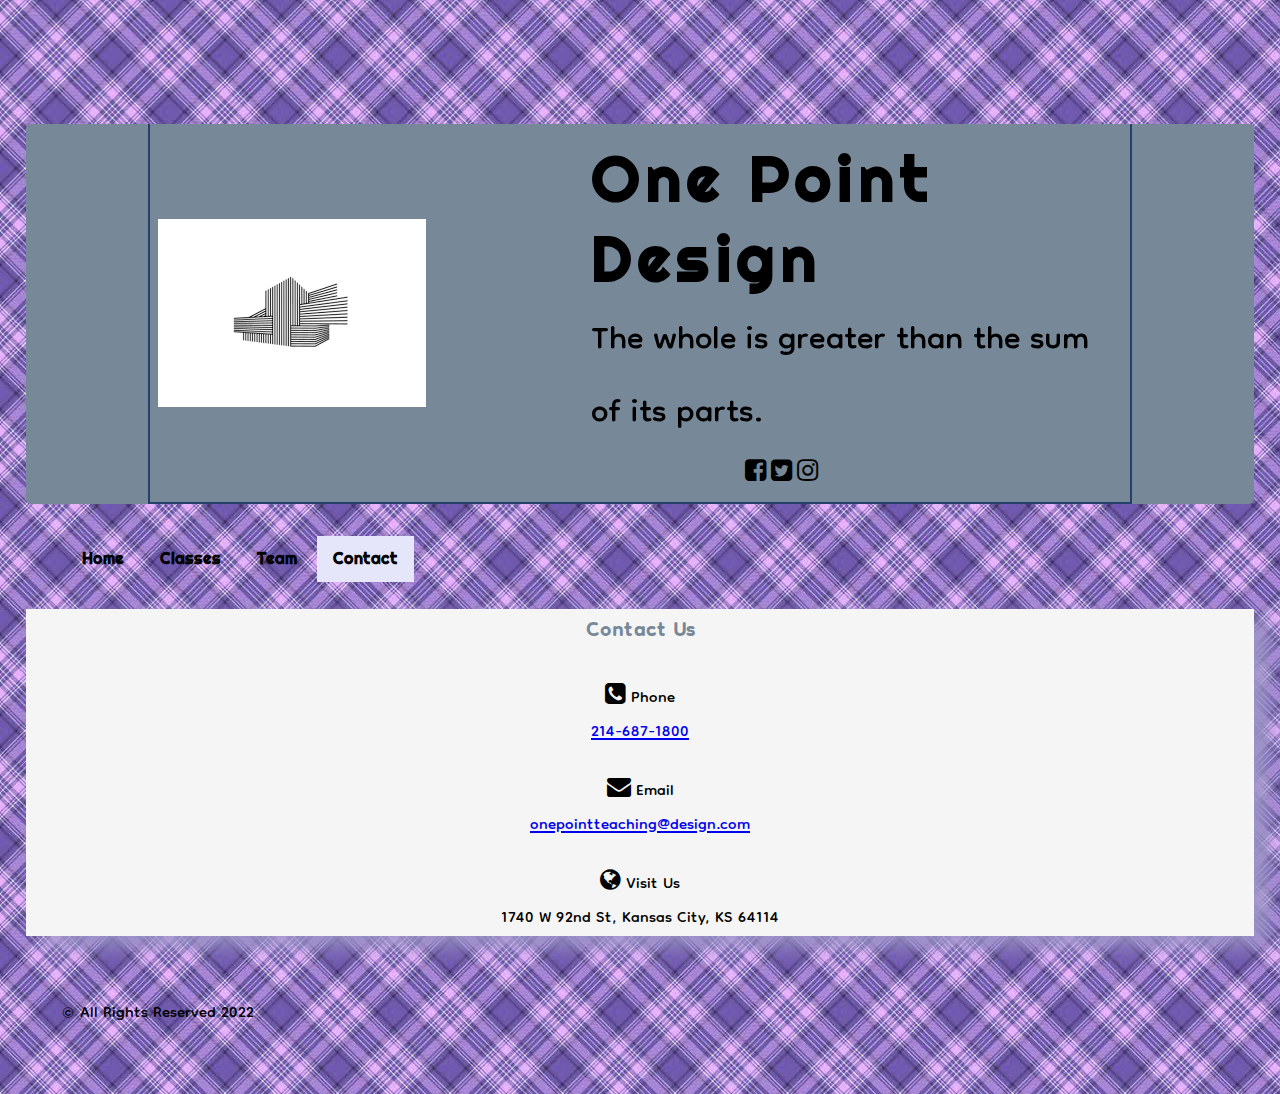
<file: FED1StudioProject/Contact.HTML>
﻿﻿<!DOCTYPE html>
<html>
<head>
    <meta charset="utf-8" />
    <link href="CSS/StyleSheet.CSS" rel="stylesheet" />
    <title>Contact</title>
</head>
<body>
    <header>
        <table>
            <tr>
                <td>
                    <div>
                        <img src="Images/logo.png" class="logo" />
                    </div>
                </td>

                <td>
                    <h1>
                        One Point Design
                    </h1>
                    <p>
                        The whole is greater than the sum of its parts.
                    </p>
                    <div id="socialMedia">
                        <span><i class="fa fa-facebook-square" aria-hidden="true"></i></span>
                        <span><i class="fa fa-twitter-square" aria-hidden="true"></i></span>
                        <span><i class="fa fa-instagram" aria-hidden="true"></i></span>

                        <!-- Font Icons -->     <link href="https://cdnjs.cloudflare.com/ajax/libs/font-awesome/4.7.0/css/font-awesome.css" rel="stylesheet" />

                        <!-- Favicon Links -->
                        <link rel="shortcut icon" href="..//favicon.ico" type="image/x-icon" />
                        <link rel="icon" href="..//favicon.ico" type="image/x-icon" />

                    </div>
                </td>
            </tr>
        </table>
    </header>
    <nav class="nav">
        <ul>
            <li>
                <a href="Index.html">Home</a>
            </li>
            <li>
                <a href="Classes.html">Classes</a>
            </li>
            <li>
                <a href="Team.html" >Team</a>
            </li>
            <li>
                <a href="Contact.html" style="background-color:lavender">Contact</a>
            </li>
        </ul>
    </nav>
    <main>
        <section>
            <h2 class="headingStyle"> Contact Us</h2>
            <article>

                <p class="contactStyle">
                    <i class="fa fa-phone-square"></i>  Phone
                    <br>
                    <a href="tel:+1-214-687-1800">214-687-1800</a>
                </p>

            </article>

            <article>

                <p class="contactStyle">
                    <i class="fa fa-envelope"></i>  Email
                    <br>
                    <a href="mailto:onepointteaching@design.com">onepointteaching@design.com</a>
                </p>

            </article>
            <article>

                <p class="contactStyle">

                    <i class="fa fa-globe"></i>  Visit Us
                    <br>
                    1740 W 92nd St, Kansas City, KS 64114
                </p>

            </article>
        </section>
    </main>
    <footer>
        &copy; All Rights Reserved 2022
    </footer>
</body>
</html>
</file>
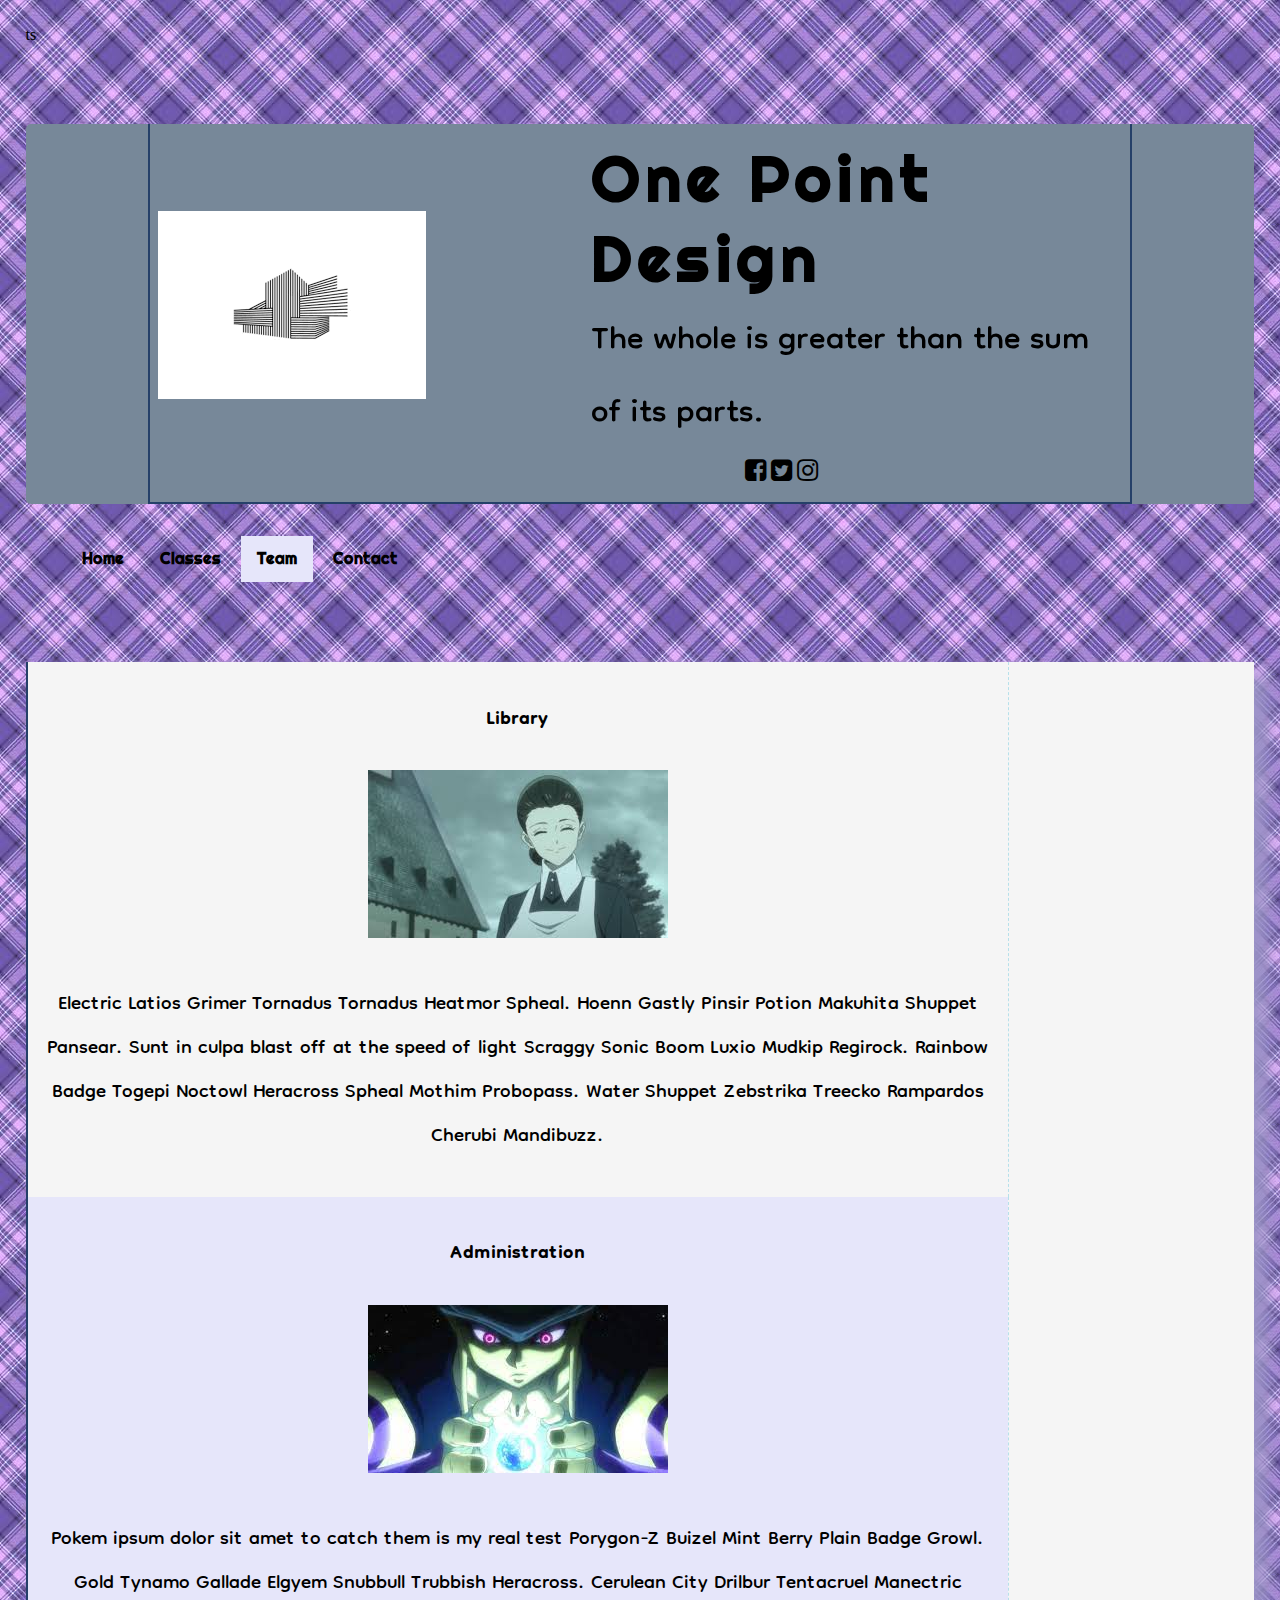
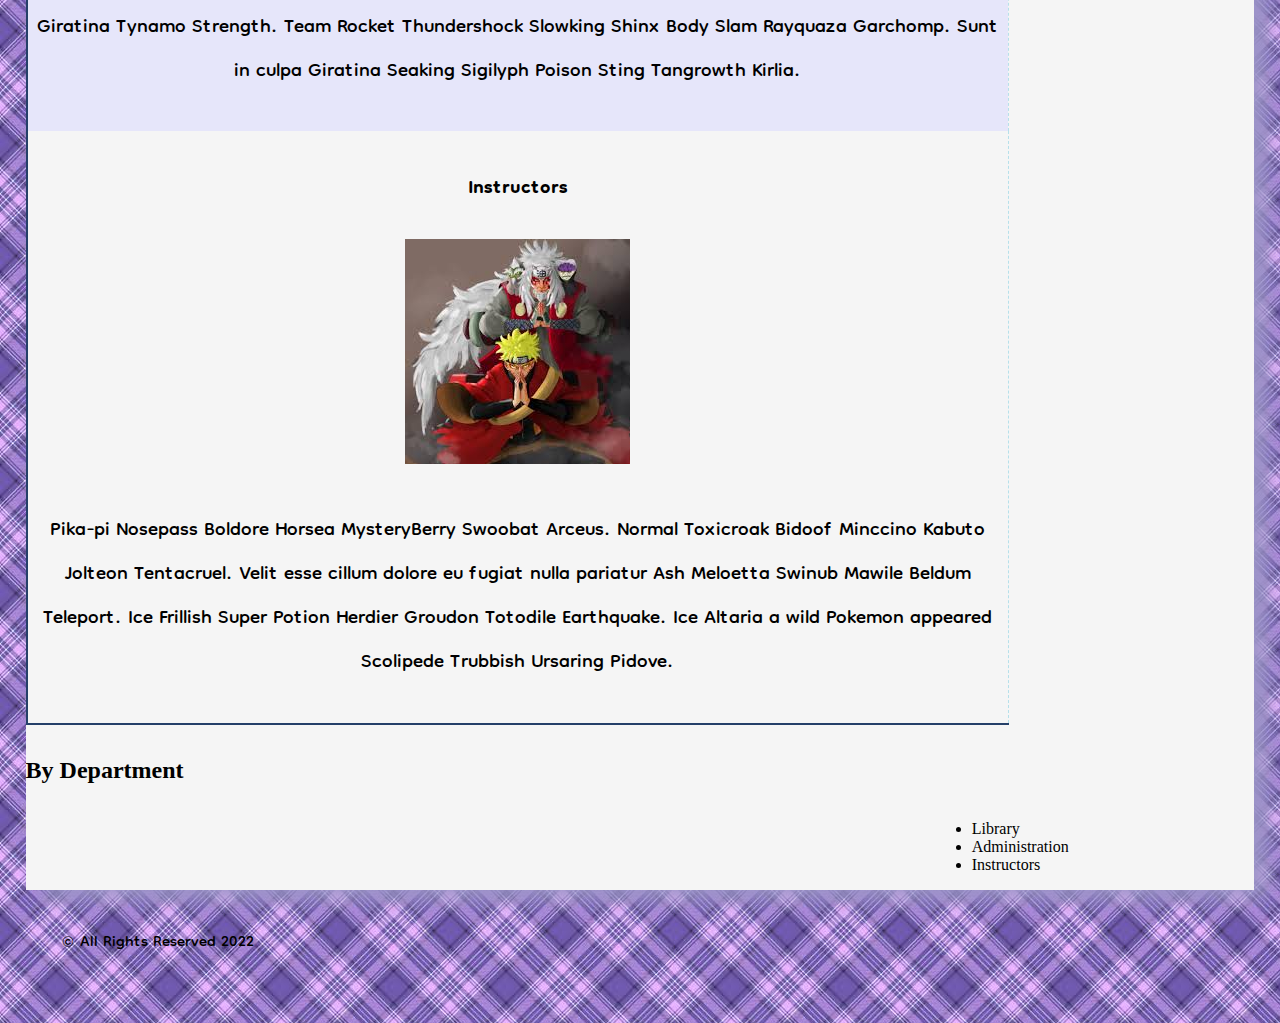
<file: FED1StudioProject/Team.HTML>
﻿<!DOCTYPE html>
<html>
<head>
    <meta charset="utf-8" />
    <link href="CSS/StyleSheet.CSS" rel="stylesheet" />
    <title>Team</title>
</head>
<body>ts
    <header>
        <table>
            <tr>
                <td>
                    <div>
                        <img src="Images/logo.png" class="logo" />
                    </div>
                </td>

                <td>
                    <h1>
                        One Point Design
                    </h1>
                    <p>
                        The whole is greater than the sum of its parts.
                    </p>
                    <div id="socialMedia">
                        <span><i class="fa fa-facebook-square" aria-hidden="true"></i></span>
                        <span><i class="fa fa-twitter-square" aria-hidden="true"></i></span>
                        <span><i class="fa fa-instagram" aria-hidden="true"></i></span>

                        <!-- Font Icons -->     <link href="https://cdnjs.cloudflare.com/ajax/libs/font-awesome/4.7.0/css/font-awesome.css" rel="stylesheet" />

                        <!-- Favicon Links -->
                        <link rel="shortcut icon" href="..//favicon.ico" type="image/x-icon" />
                        <link rel="icon" href="..//favicon.ico" type="image/x-icon" />

                    </div>
                </td>
            </tr>
        </table>
    </header>
    <nav class="nav">
        <ul>
            <li>
                <a href="Index.html">Home</a>
            </li>
            <li>
                <a href="Classes.html">Classes</a>
            </li>
            <li>
                <a href="Team.html" style="background-color:lavender">Team</a>
            </li>
            <li>
                <a href="Contact.html">Contact</a>
            </li>
        </ul>
    </nav>
    <main>
        <section class="mainwrapper" id="leadership">
            <table class="teams" id="teamLeftColumn">
                <tr>
                    <td>
                        <h3>Library</h3>
                        <img src="Images/libraryDept.png" />
                        <p>
                            Electric Latios Grimer Tornadus Tornadus Heatmor Spheal. Hoenn Gastly Pinsir Potion Makuhita Shuppet Pansear. Sunt in culpa blast off at the speed of light Scraggy Sonic Boom Luxio Mudkip Regirock. Rainbow Badge Togepi Noctowl Heracross Spheal Mothim Probopass. Water Shuppet Zebstrika Treecko Rampardos Cherubi Mandibuzz.

                        </p>
                    </td>
                </tr>
                <tr>
                    <td>
                        <h3>Administration</h3>
                        <img src="Images/admin.png" />
                        <p>
                            Pokem ipsum dolor sit amet to catch them is my real test Porygon-Z Buizel Mint Berry Plain Badge Growl. Gold Tynamo Gallade Elgyem Snubbull Trubbish Heracross. Cerulean City Drilbur Tentacruel Manectric Giratina Tynamo Strength. Team Rocket Thundershock Slowking Shinx Body Slam Rayquaza Garchomp. Sunt in culpa Giratina Seaking Sigilyph Poison Sting Tangrowth Kirlia.

                        </p>
                    </td>
                </tr>
                <tr>
                    <td>
                        <h3>Instructors</h3>
                        <img src="Images/teachers.png" />
                        <p>
                            Pika-pi Nosepass Boldore Horsea MysteryBerry Swoobat Arceus. Normal Toxicroak Bidoof Minccino Kabuto Jolteon Tentacruel. Velit esse cillum dolore eu fugiat nulla pariatur Ash Meloetta Swinub Mawile Beldum Teleport. Ice Frillish Super Potion Herdier Groudon Totodile Earthquake. Ice Altaria a wild Pokemon appeared Scolipede Trubbish Ursaring Pidove.
                        </p>
                    </td>
                </tr>
            </table>
        </section>
        <section>
            <aside id="bydepartment">
                <h2>
                    By Department
                </h2>
                <ul id="teamRightColumn">
                    <li>
                        Library
                    </li>
                    <li>
                        Administration
                    </li>
                    <li>
                        Instructors
                    </li>
                </ul>
            </aside>
            <div class="clear"></div>
        </section>
    </main>
    <footer>
        &copy; All Rights Reserved 2022
    </footer>
</body>
</html>
</file>
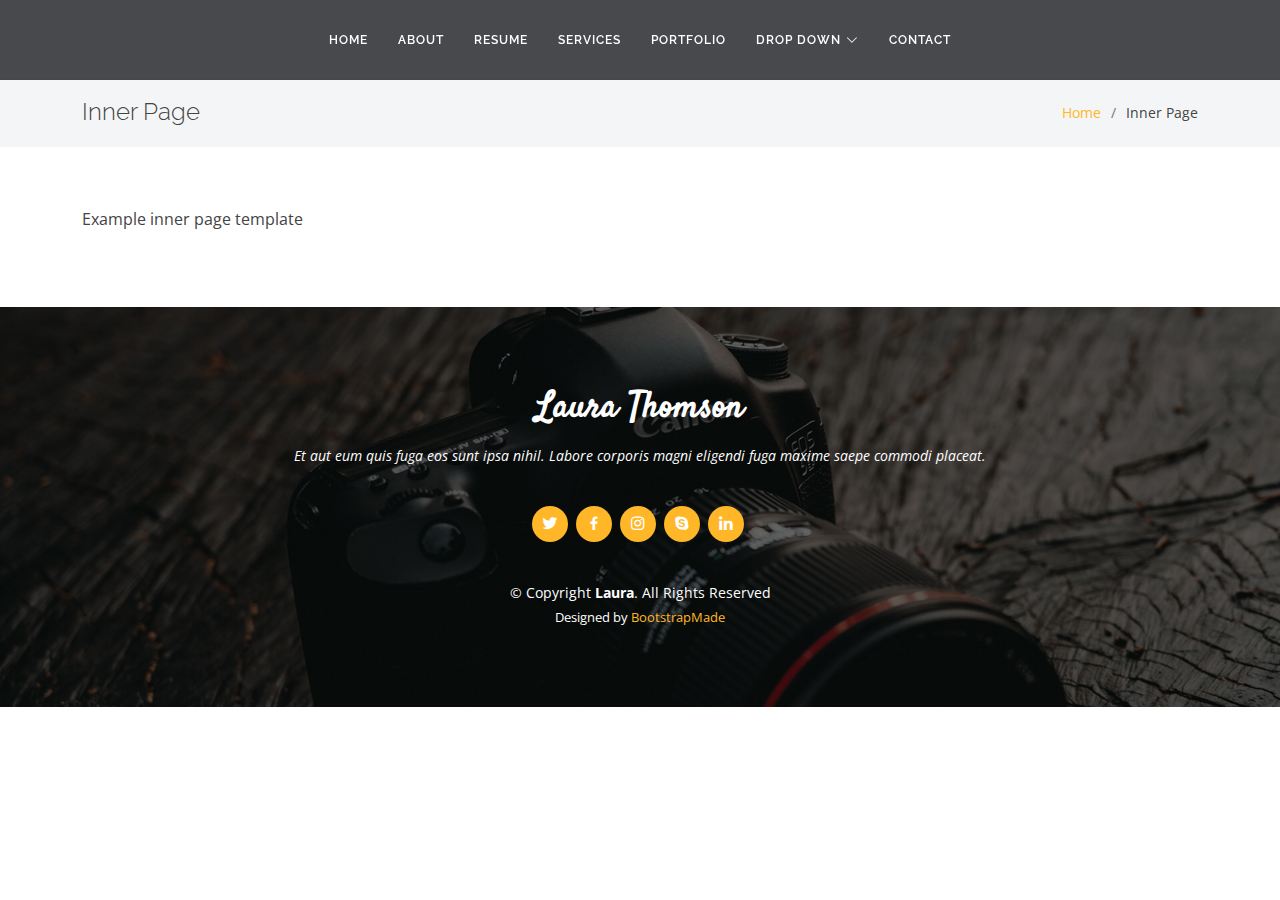
<file: Personal Site/Laura/inner-page.html>
<!DOCTYPE html>
<html lang="en">

<head>
  <meta charset="utf-8">
  <meta content="width=device-width, initial-scale=1.0" name="viewport">

  <title>Inner Page - Laura Bootstrap Template</title>
  <meta content="" name="description">
  <meta content="" name="keywords">

  <!-- Favicons -->
  <link href="assets/img/favicon.png" rel="icon">
  <link href="assets/img/apple-touch-icon.png" rel="apple-touch-icon">

  <!-- Google Fonts -->
  <link href="https://fonts.googleapis.com/css?family=Open+Sans:300,300i,400,400i,600,600i,700,700i|Raleway:300,300i,400,400i,500,500i,600,600i,700,700i|Satisfy" rel="stylesheet">

  <!-- Vendor CSS Files -->
  <link href="assets/vendor/bootstrap/css/bootstrap.min.css" rel="stylesheet">
  <link href="assets/vendor/bootstrap-icons/bootstrap-icons.css" rel="stylesheet">
  <link href="assets/vendor/boxicons/css/boxicons.min.css" rel="stylesheet">
  <link href="assets/vendor/glightbox/css/glightbox.min.css" rel="stylesheet">
  <link href="assets/vendor/swiper/swiper-bundle.min.css" rel="stylesheet">

  <!-- Template Main CSS File -->
  <link href="assets/css/style.css" rel="stylesheet">

  <!-- =======================================================
  * Template Name: Laura - v4.7.0
  * Template URL: https://bootstrapmade.com/laura-free-creative-bootstrap-theme/
  * Author: BootstrapMade.com
  * License: https://bootstrapmade.com/license/
  ======================================================== -->
</head>

<body>

  <!-- ======= Header ======= -->
  <header id="header" class="fixed-top d-flex justify-content-center align-items-center ">

    <nav id="navbar" class="navbar">
      <ul>
        <li><a class="nav-link scrollto " href="#hero">Home</a></li>
        <li><a class="nav-link scrollto" href="#about">About</a></li>
        <li><a class="nav-link scrollto" href="#resume">Resume</a></li>
        <li><a class="nav-link scrollto" href="#services">Services</a></li>
        <li><a class="nav-link scrollto " href="#portfolio">Portfolio</a></li>
        <li class="dropdown"><a href="#"><span>Drop Down</span> <i class="bi bi-chevron-down"></i></a>
          <ul>
            <li><a href="#">Drop Down 1</a></li>
            <li class="dropdown"><a href="#"><span>Deep Drop Down</span> <i class="bi bi-chevron-right"></i></a>
              <ul>
                <li><a href="#">Deep Drop Down 1</a></li>
                <li><a href="#">Deep Drop Down 2</a></li>
                <li><a href="#">Deep Drop Down 3</a></li>
                <li><a href="#">Deep Drop Down 4</a></li>
                <li><a href="#">Deep Drop Down 5</a></li>
              </ul>
            </li>
            <li><a href="#">Drop Down 2</a></li>
            <li><a href="#">Drop Down 3</a></li>
            <li><a href="#">Drop Down 4</a></li>
          </ul>
        </li>
        <li><a class="nav-link scrollto" href="#contact">Contact</a></li>
      </ul>
      <i class="bi bi-list mobile-nav-toggle"></i>
    </nav><!-- .navbar -->

  </header><!-- End Header -->

  <main id="main">

    <!-- ======= Breadcrumbs ======= -->
    <section class="breadcrumbs">
      <div class="container">

        <div class="d-flex justify-content-between align-items-center">
          <h2>Inner Page</h2>
          <ol>
            <li><a href="index.html">Home</a></li>
            <li>Inner Page</li>
          </ol>
        </div>

      </div>
    </section><!-- End Breadcrumbs -->

    <section class="inner-page">
      <div class="container">
        <p>
          Example inner page template
        </p>
      </div>
    </section>

  </main><!-- End #main -->

  <!-- ======= Footer ======= -->
  <footer id="footer">
    <div class="container">
      <h3>Laura Thomson</h3>
      <p>Et aut eum quis fuga eos sunt ipsa nihil. Labore corporis magni eligendi fuga maxime saepe commodi placeat.</p>
      <div class="social-links">
        <a href="#" class="twitter"><i class="bx bxl-twitter"></i></a>
        <a href="#" class="facebook"><i class="bx bxl-facebook"></i></a>
        <a href="#" class="instagram"><i class="bx bxl-instagram"></i></a>
        <a href="#" class="google-plus"><i class="bx bxl-skype"></i></a>
        <a href="#" class="linkedin"><i class="bx bxl-linkedin"></i></a>
      </div>
      <div class="copyright">
        &copy; Copyright <strong><span>Laura</span></strong>. All Rights Reserved
      </div>
      <div class="credits">
        <!-- All the links in the footer should remain intact. -->
        <!-- You can delete the links only if you purchased the pro version. -->
        <!-- Licensing information: https://bootstrapmade.com/license/ -->
        <!-- Purchase the pro version with working PHP/AJAX contact form: https://bootstrapmade.com/laura-free-creative-bootstrap-theme/ -->
        Designed by <a href="https://bootstrapmade.com/">BootstrapMade</a>
      </div>
    </div>
  </footer><!-- End Footer -->

  <a href="#" class="back-to-top d-flex align-items-center justify-content-center"><i class="bi bi-arrow-up-short"></i></a>

  <!-- Vendor JS Files -->
  <script src="assets/vendor/purecounter/purecounter.js"></script>
  <script src="assets/vendor/bootstrap/js/bootstrap.bundle.min.js"></script>
  <script src="assets/vendor/glightbox/js/glightbox.min.js"></script>
  <script src="assets/vendor/isotope-layout/isotope.pkgd.min.js"></script>
  <script src="assets/vendor/swiper/swiper-bundle.min.js"></script>
  <script src="assets/vendor/waypoints/noframework.waypoints.js"></script>
  <script src="assets/vendor/php-email-form/validate.js"></script>

  <!-- Template Main JS File -->
  <script src="assets/js/main.js"></script>

</body>

</html>
</file>
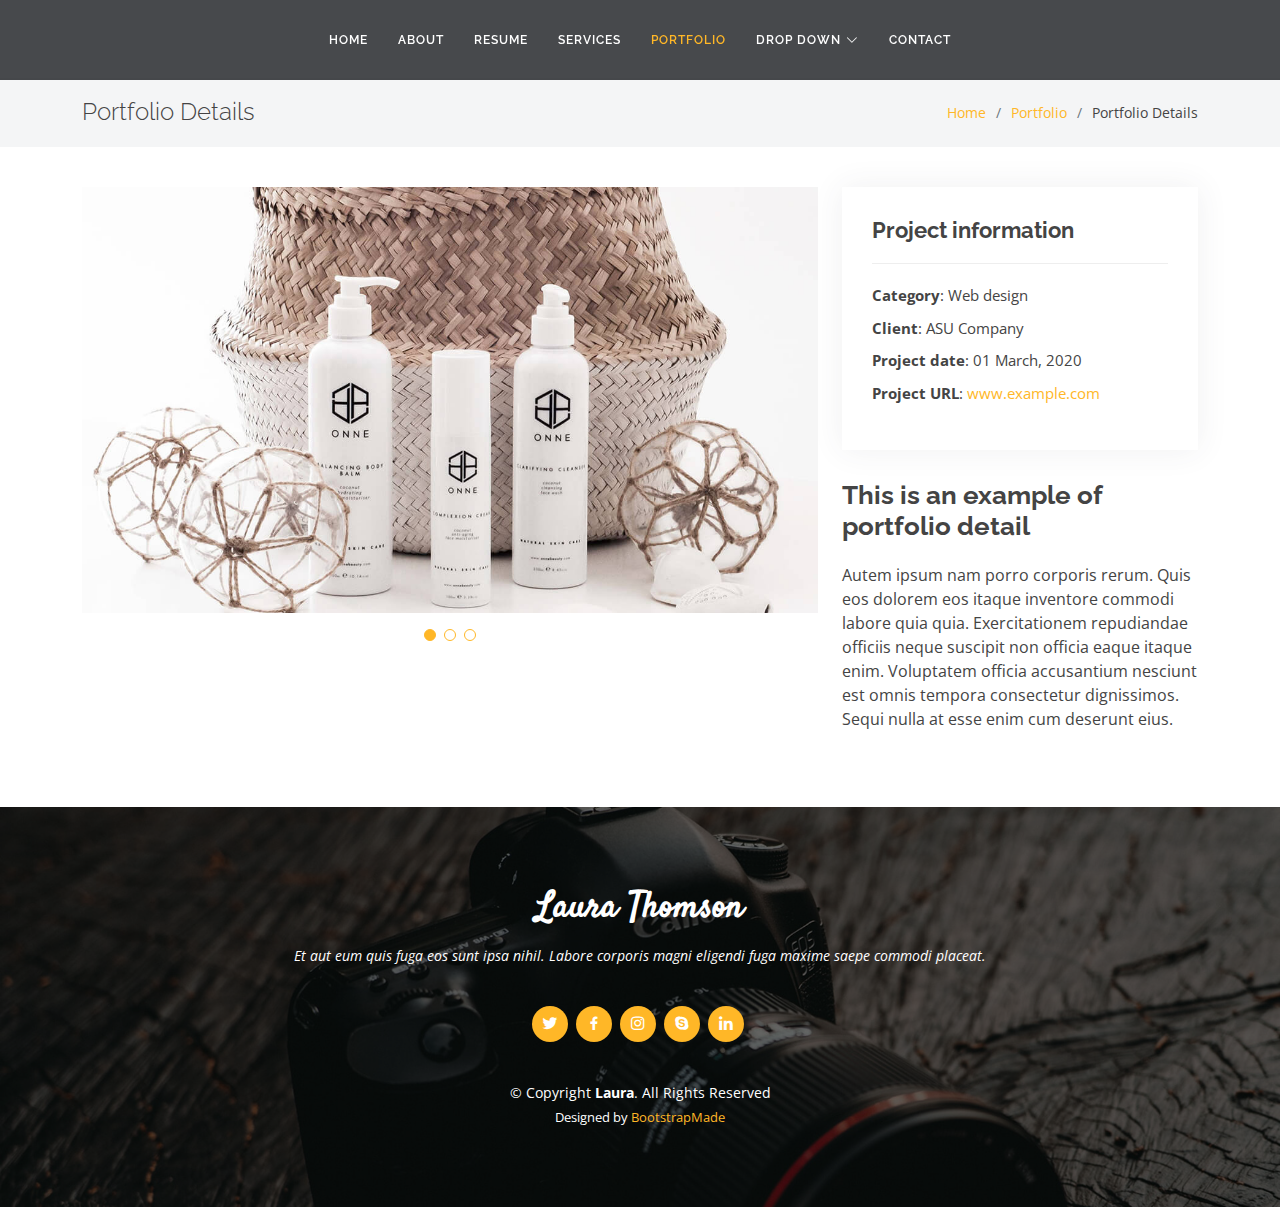
<file: Personal Site/Laura/portfolio-details.html>
<!DOCTYPE html>
<html lang="en">

<head>
  <meta charset="utf-8">
  <meta content="width=device-width, initial-scale=1.0" name="viewport">

  <title>Portfolio Details - Laura Bootstrap Template</title>
  <meta content="" name="description">
  <meta content="" name="keywords">

  <!-- Favicons -->
  <link href="assets/img/favicon.png" rel="icon">
  <link href="assets/img/apple-touch-icon.png" rel="apple-touch-icon">

  <!-- Google Fonts -->
  <link href="https://fonts.googleapis.com/css?family=Open+Sans:300,300i,400,400i,600,600i,700,700i|Raleway:300,300i,400,400i,500,500i,600,600i,700,700i|Satisfy" rel="stylesheet">

  <!-- Vendor CSS Files -->
  <link href="assets/vendor/bootstrap/css/bootstrap.min.css" rel="stylesheet">
  <link href="assets/vendor/bootstrap-icons/bootstrap-icons.css" rel="stylesheet">
  <link href="assets/vendor/boxicons/css/boxicons.min.css" rel="stylesheet">
  <link href="assets/vendor/glightbox/css/glightbox.min.css" rel="stylesheet">
  <link href="assets/vendor/swiper/swiper-bundle.min.css" rel="stylesheet">

  <!-- Template Main CSS File -->
  <link href="assets/css/style.css" rel="stylesheet">

  <!-- =======================================================
  * Template Name: Laura - v4.7.0
  * Template URL: https://bootstrapmade.com/laura-free-creative-bootstrap-theme/
  * Author: BootstrapMade.com
  * License: https://bootstrapmade.com/license/
  ======================================================== -->
</head>

<body>

  <!-- ======= Header ======= -->
  <header id="header" class="fixed-top d-flex justify-content-center align-items-center ">

    <nav id="navbar" class="navbar">
      <ul>
        <li><a class="nav-link scrollto " href="#hero">Home</a></li>
        <li><a class="nav-link scrollto" href="#about">About</a></li>
        <li><a class="nav-link scrollto" href="#resume">Resume</a></li>
        <li><a class="nav-link scrollto" href="#services">Services</a></li>
        <li><a class="nav-link scrollto active" href="#portfolio">Portfolio</a></li>
        <li class="dropdown"><a href="#"><span>Drop Down</span> <i class="bi bi-chevron-down"></i></a>
          <ul>
            <li><a href="#">Drop Down 1</a></li>
            <li class="dropdown"><a href="#"><span>Deep Drop Down</span> <i class="bi bi-chevron-right"></i></a>
              <ul>
                <li><a href="#">Deep Drop Down 1</a></li>
                <li><a href="#">Deep Drop Down 2</a></li>
                <li><a href="#">Deep Drop Down 3</a></li>
                <li><a href="#">Deep Drop Down 4</a></li>
                <li><a href="#">Deep Drop Down 5</a></li>
              </ul>
            </li>
            <li><a href="#">Drop Down 2</a></li>
            <li><a href="#">Drop Down 3</a></li>
            <li><a href="#">Drop Down 4</a></li>
          </ul>
        </li>
        <li><a class="nav-link scrollto" href="#contact">Contact</a></li>
      </ul>
      <i class="bi bi-list mobile-nav-toggle"></i>
    </nav><!-- .navbar -->

  </header><!-- End Header -->

  <main id="main">

    <!-- ======= Breadcrumbs Section ======= -->
    <section class="breadcrumbs">
      <div class="container">

        <div class="d-flex justify-content-between align-items-center">
          <h2>Portfolio Details</h2>
          <ol>
            <li><a href="index.html">Home</a></li>
            <li><a href="portfolio.html">Portfolio</a></li>
            <li>Portfolio Details</li>
          </ol>
        </div>

      </div>
    </section><!-- Breadcrumbs Section -->

    <!-- ======= Portfolio Details Section ======= -->
    <section id="portfolio-details" class="portfolio-details">
      <div class="container">

        <div class="row gy-4">

          <div class="col-lg-8">
            <div class="portfolio-details-slider swiper">
              <div class="swiper-wrapper align-items-center">

                <div class="swiper-slide">
                  <img src="assets/img/portfolio/portfolio-details-1.jpg" alt="">
                </div>

                <div class="swiper-slide">
                  <img src="assets/img/portfolio/portfolio-details-2.jpg" alt="">
                </div>

                <div class="swiper-slide">
                  <img src="assets/img/portfolio/portfolio-details-3.jpg" alt="">
                </div>

              </div>
              <div class="swiper-pagination"></div>
            </div>
          </div>

          <div class="col-lg-4">
            <div class="portfolio-info">
              <h3>Project information</h3>
              <ul>
                <li><strong>Category</strong>: Web design</li>
                <li><strong>Client</strong>: ASU Company</li>
                <li><strong>Project date</strong>: 01 March, 2020</li>
                <li><strong>Project URL</strong>: <a href="#">www.example.com</a></li>
              </ul>
            </div>
            <div class="portfolio-description">
              <h2>This is an example of portfolio detail</h2>
              <p>
                Autem ipsum nam porro corporis rerum. Quis eos dolorem eos itaque inventore commodi labore quia quia. Exercitationem repudiandae officiis neque suscipit non officia eaque itaque enim. Voluptatem officia accusantium nesciunt est omnis tempora consectetur dignissimos. Sequi nulla at esse enim cum deserunt eius.
              </p>
            </div>
          </div>

        </div>

      </div>
    </section><!-- End Portfolio Details Section -->

  </main><!-- End #main -->

  <!-- ======= Footer ======= -->
  <footer id="footer">
    <div class="container">
      <h3>Laura Thomson</h3>
      <p>Et aut eum quis fuga eos sunt ipsa nihil. Labore corporis magni eligendi fuga maxime saepe commodi placeat.</p>
      <div class="social-links">
        <a href="#" class="twitter"><i class="bx bxl-twitter"></i></a>
        <a href="#" class="facebook"><i class="bx bxl-facebook"></i></a>
        <a href="#" class="instagram"><i class="bx bxl-instagram"></i></a>
        <a href="#" class="google-plus"><i class="bx bxl-skype"></i></a>
        <a href="#" class="linkedin"><i class="bx bxl-linkedin"></i></a>
      </div>
      <div class="copyright">
        &copy; Copyright <strong><span>Laura</span></strong>. All Rights Reserved
      </div>
      <div class="credits">
        <!-- All the links in the footer should remain intact. -->
        <!-- You can delete the links only if you purchased the pro version. -->
        <!-- Licensing information: https://bootstrapmade.com/license/ -->
        <!-- Purchase the pro version with working PHP/AJAX contact form: https://bootstrapmade.com/laura-free-creative-bootstrap-theme/ -->
        Designed by <a href="https://bootstrapmade.com/">BootstrapMade</a>
      </div>
    </div>
  </footer><!-- End Footer -->

  <a href="#" class="back-to-top d-flex align-items-center justify-content-center"><i class="bi bi-arrow-up-short"></i></a>

  <!-- Vendor JS Files -->
  <script src="assets/vendor/purecounter/purecounter.js"></script>
  <script src="assets/vendor/bootstrap/js/bootstrap.bundle.min.js"></script>
  <script src="assets/vendor/glightbox/js/glightbox.min.js"></script>
  <script src="assets/vendor/isotope-layout/isotope.pkgd.min.js"></script>
  <script src="assets/vendor/swiper/swiper-bundle.min.js"></script>
  <script src="assets/vendor/waypoints/noframework.waypoints.js"></script>
  <script src="assets/vendor/php-email-form/validate.js"></script>

  <!-- Template Main JS File -->
  <script src="assets/js/main.js"></script>

</body>

</html>
</file>
<file: FED1StudioProject/CSS/StyleSheet.CSS>
﻿
@import url('https://fonts.googleapis.com/css2?family=Righteous&display=swap');
@import url('https://fonts.googleapis.com/css2?family=Dongle&display=swap');

header {
    background-color: lightslategrey;
}

main {
    background-color: whitesmoke;
    box-shadow: 15px 10px 20px #9c95c7;
}

.headingStyle {
    font-weight: bold;
    color: lightslategray;
    font-family: 'Dongle', cursive;
    font-size: 2em;
    text-align: center;
}

.headingStyle2 {
    font-weight: bold;
    color: lightslategray;
    font-family: 'Righteous', cursive;
    font-size: 1em;
}

#asideHeader {
    background-color: ghostwhite;
    color: black;
    font-family: 'Dongle', cursive;
    font-size: 1.5em;
}

nav a {
    font-weight: bold;
    color: black;
    text-decoration: none;
    font-family: 'Righteous', cursive;
}

    nav a:hover {
        color: lightslategray;
    }

#active {
    font-weight: bold;
    color: lavender;
    text-decoration: none;
    font-family: 'Righteous', cursive;
}

nav ul li {
    display: inline-block;
}

    nav ul li a {
        padding: .8em 1em;
        display: block;
    }

.classesText {
    color: #5e748c;
    text-align: center;
}

header h1 {
    font-family: 'Righteous', cursive;
    text-align: center;
    font-size: 2.5em;
}

header p {
    text-align: center;
    font-size: 2em;
    font-family: 'Dongle', cursive;
}

p {
    font-family: 'Dongle', cursive;
}

body {
    background-image: url('../Images/background.jpg');
    background-repeat: repeat;
    background-color: lavender;
    margin: 2%;
}

#imageGallery {
    margin: 0 auto;
    width: 70%;
    text-align: center;
}

div.galleryItem {
    margin: 5px;
    border: 1px solid lightslategrey;
    display: inline-block;
    width: 350px;
}


.galleryItem:hover {
    border: 1px solid #EE9DC3;
}

div#imageGallery img {
    width: 350px;
    height: auto;
}

div.description {
    padding: 15px;
    text-align: center;
    font-family: 'Righteous', cursive;
}

.asideWrapper {
    padding: 1%;
}

footer {
    padding: 3%;
    font-family: 'Dongle', cursive;
    font-size: 1.5em;
}

#headerOverlay {
    background-image: url('../Images/PossibleLogo.jpg');
    background-repeat: no-repeat;
    background-size: 90px;
    background-position: 3% center;
    padding: 2em;
}


header h1, header p {
    margin: 7px 0 7px 150px;
    text-align: left;
}

header h1 {
    text-align: left;
    letter-spacing: 0.1em;
}

header {
    border-radius: 5px;
}

.clear {
    clear: both
}

.teamImageLeft {
    width: 25%;
    float: left;
}

.teamImage {
    width: 45%;
    margin: 3%;
    padding: 5%;
}

.teamTextRight {
    width: 75%;
    float: right;
    font-size: 1.3em;
}

#asideTeam {
    width: 20%;
    float: right;
    padding-left: 3%;
    box-sizing: border-box;
}

#teamLeftColumn {
    margin-right: 25%;
    border-right: 1px dashed #B6E0EA
}

#teamRightColumn {
    width: 23%;
    float: right;
}

.headingStyle2, p {
    font-size: 1.2em;
}

table, tr, td, th {
    border-collapse: collapse;
}

table {
    margin: auto;
    margin-bottom: 2em;
    margin-top: 5em;
    width: 80%;
    text-align: center;
    border: solid 2px #254069;
    border-top: none;
    border-spacing: 0;
}

th {
    font-weight: bold;
    text-align: center;
    font-family: 'Righteous', cursive;
}

td, th {
    padding: .3em;
}

thead {
    background-color: lavender;
}

tfoot tr, td {
    border: 0;
}

tbody {
    font-family: 'Dongle', cursive;
    font-size: 25px;
}

    tbody tr:nth-child(even) {
        background-color: lavender
    }

.imageRTextL {
    width: 95%;
}

    .imageRTextL img {
        float: right;
        margin-right: 15%;
    }

    .imageRTextL p {
        margin-right: 52%;
        margin-left: 2%;
        font-size: 1.5em;
        padding-top: 7%;
    }

.imageLTextR {
    width: 95%;
}

    .imageLTextR img {
        float: left;
        margin-left: 15%;
    }

    .imageLTextR p {
        margin-left: 55%;
        font-size: 1.5em;
        padding-top: 7%
    }

#aboutUsImg {
    float: left;
    margin-left: 7%;
}

#aboutUsText {
    margin-left: 30%;
    padding-top: 5%;
}

.socialIcons {
    font-size: 40px;
    text-align: right;
    float: right;
    letter-spacing: 12px;
    color: #5F8265
}

    .socialIcons a {
        color: #5F8265;
        text-decoration: none;
    }

.contactStyle {
    text-align: center;
    font-size: 1.5em;
}

.sidenav {
    height: 100%;
    width: 0;
    position: fixed;
    z-index: 1030;
    top: 0;
    left: 0;
    background-color: rgba(156,149,199,.9);
    overflow-x: hidden;
    padding-top: 100px;
    transition: .5s;
}

    .sidenav a {
        padding: 8px 8px 8px 32px;
        text-decoration: none;
        font-size: 35px;
        color: #9C006B;
        display: block;
        transition: .3s;
        font-family: 'Dongle', cursive;
    }

        .sidenav a:hover {
            color: #f1f1f1;
        }

.close-btn {
    position: absolute;
    top: 50px;
    right: 25px;
    font-size: 36px !important;
    margin-left: 50px;
}

.button {
    font-family: 'Dongle', cursive;
    background: rgba(156,149,199,.9);
    height: 100%;
    width: 20px;
    z-index: 1030;
    position: fixed;
    left: 0;
    top: 0;
    cursor: pointer;
}

.vertical-text {
    position: absolute;
    top: 45%;
    left: 0;
    writing-mode: vertical-lr;
    font-weight: bold;
    font-family: 'Dongle', cursive;
    font-size: 18px;
    letter-spacing: 5px;
    color: #9C006B;
}

.teamImage {
    cursor: pointer;
}

#lightbox-container {
    position: fixed;
    height: 100%;
    width: 100%;
    top: 0;
    left: 0;
    background-color: rgba(0,0,0,.8);
    text-align: center;
    padding: 65px;
    display: none;
}

#lightbox-container {
    color: white;
}

#lightbox-content img {
    border: 10px solid gray;
    margin: auto;
}
</file>
<file: Personal Site/Laura/assets/css/style.css>
/**
* Template Name: Laura - v4.7.0
* Template URL: https://bootstrapmade.com/laura-free-creative-bootstrap-theme/
* Author: BootstrapMade.com
* License: https://bootstrapmade.com/license/
*/

/*--------------------------------------------------------------
# General
--------------------------------------------------------------*/
body {
  font-family: "Open Sans", sans-serif;
  color: #444444;
}

a {
  color: #ffb727;
  text-decoration: none;
}

a:hover {
  color: #ffc85a;
  text-decoration: none;
}

h1, h2, h3, h4, h5, h6 {
  font-family: "Raleway", sans-serif;
}

/*--------------------------------------------------------------
# Back to top button
--------------------------------------------------------------*/
.back-to-top {
  position: fixed;
  visibility: hidden;
  opacity: 0;
  right: 15px;
  bottom: 15px;
  z-index: 996;
  background: #ffb727;
  width: 40px;
  height: 40px;
  border-radius: 4px;
  transition: all 0.4s;
}
.back-to-top i {
  font-size: 28px;
  color: #fff;
  line-height: 0;
}
.back-to-top:hover {
  background: #ffc550;
  color: #fff;
}
.back-to-top.active {
  visibility: visible;
  opacity: 1;
}

/*--------------------------------------------------------------
# Header
--------------------------------------------------------------*/
#header {
  z-index: 997;
  transition: all 0.5s;
  height: 80px;
  background: rgba(25, 28, 31, 0.8);
}
#header.header-transparent {
  background: transparent;
}
#header.header-scrolled {
  height: 60px;
  background: rgba(25, 28, 31, 0.8);
}

/*--------------------------------------------------------------
# Navigation Menu
--------------------------------------------------------------*/
/**
* Desktop Navigation 
*/
.navbar {
  padding: 0;
}
.navbar ul {
  margin: 0;
  padding: 0;
  display: flex;
  list-style: none;
  align-items: center;
}
.navbar li {
  position: relative;
}
.navbar a, .navbar a:focus {
  display: flex;
  align-items: center;
  justify-content: space-between;
  padding: 10px 15px;
  color: #fff;
  white-space: nowrap;
  transition: 0.3s;
  font-size: 12px;
  font-family: "Raleway", sans-serif;
  text-transform: uppercase;
  font-weight: 600;
  letter-spacing: 1px;
}
.navbar a i, .navbar a:focus i {
  font-size: 12px;
  line-height: 0;
  margin-left: 5px;
}
.navbar a:hover, .navbar .active, .navbar .active:focus, .navbar li:hover > a {
  color: #ffb727;
}
.navbar .dropdown ul {
  display: block;
  position: absolute;
  left: 14px;
  top: calc(100% + 30px);
  margin: 0;
  padding: 10px 0;
  z-index: 99;
  opacity: 0;
  visibility: hidden;
  background: #fff;
  box-shadow: 0px 0px 30px rgba(127, 137, 161, 0.25);
  transition: 0.3s;
  border-radius: 4px;
}
.navbar .dropdown ul li {
  min-width: 200px;
}
.navbar .dropdown ul a {
  padding: 10px 20px;
  font-size: 14px;
  text-transform: none;
  font-weight: 400;
  color: #3b434a;
  letter-spacing: 1px;
}
.navbar .dropdown ul a i {
  font-size: 12px;
}
.navbar .dropdown ul a:hover, .navbar .dropdown ul .active:hover, .navbar .dropdown ul li:hover > a {
  color: #ffb727;
}
.navbar .dropdown:hover > ul {
  opacity: 1;
  top: 100%;
  visibility: visible;
}
.navbar .dropdown .dropdown ul {
  top: 0;
  left: calc(100% - 30px);
  visibility: hidden;
}
.navbar .dropdown .dropdown:hover > ul {
  opacity: 1;
  top: 0;
  left: 100%;
  visibility: visible;
}
@media (max-width: 1366px) {
  .navbar .dropdown .dropdown ul {
    left: -90%;
  }
  .navbar .dropdown .dropdown:hover > ul {
    left: -100%;
  }
}

/**
* Mobile Navigation 
*/
.mobile-nav-toggle {
  color: #fff;
  font-size: 28px;
  cursor: pointer;
  display: none;
  line-height: 0;
  transition: 0.5s;
}

@media (max-width: 991px) {
  .mobile-nav-toggle {
    display: block;
  }

  .navbar ul {
    display: none;
  }
}
.navbar-mobile {
  position: fixed;
  overflow: hidden;
  top: 0;
  right: 0;
  left: 0;
  bottom: 0;
  background: rgba(36, 41, 46, 0.9);
  transition: 0.3s;
  z-index: 999;
}
.navbar-mobile .mobile-nav-toggle {
  position: absolute;
  top: 15px;
  right: 15px;
}
.navbar-mobile ul {
  display: block;
  position: absolute;
  top: 55px;
  right: 15px;
  bottom: 15px;
  left: 15px;
  padding: 10px 0;
  border-radius: 10px;
  background-color: #fff;
  overflow-y: auto;
  transition: 0.3s;
}
.navbar-mobile a, .navbar-mobile a:focus {
  padding: 10px 20px;
  font-size: 14px;
  color: #3b434a;
}
.navbar-mobile a:hover, .navbar-mobile .active, .navbar-mobile li:hover > a {
  color: #ffb727;
}
.navbar-mobile .getstarted, .navbar-mobile .getstarted:focus {
  margin: 15px;
}
.navbar-mobile .dropdown ul {
  position: static;
  display: none;
  margin: 10px 20px;
  padding: 10px 0;
  z-index: 99;
  opacity: 1;
  visibility: visible;
  background: #fff;
  box-shadow: 0px 0px 30px rgba(127, 137, 161, 0.25);
}
.navbar-mobile .dropdown ul li {
  min-width: 200px;
}
.navbar-mobile .dropdown ul a {
  padding: 10px 20px;
}
.navbar-mobile .dropdown ul a i {
  font-size: 12px;
}
.navbar-mobile .dropdown ul a:hover, .navbar-mobile .dropdown ul .active:hover, .navbar-mobile .dropdown ul li:hover > a {
  color: #ffb727;
}
.navbar-mobile .dropdown > .dropdown-active {
  display: block;
}

/*--------------------------------------------------------------
# Hero Section
--------------------------------------------------------------*/
#hero {
  width: 100%;
  height: 100vh;
  background: url("../img/hero-bg.jpg") top right;
  background-size: cover;
  position: relative;
}
#hero:before {
  content: "";
  background: rgba(0, 0, 0, 0.65);
  position: absolute;
  bottom: 0;
  top: 0;
  left: 0;
  right: 0;
}
#hero .hero-container {
  position: absolute;
  bottom: 0;
  top: 0;
  left: 0;
  right: 0;
  display: flex;
  justify-content: center;
  align-items: center;
  flex-direction: column;
  padding: 0 15px;
}
#hero h1 {
  margin: 0 0 10px 0;
  font-size: 64px;
  font-family: "Satisfy", serif;
  color: #fff;
}
#hero h2 {
  color: #eee;
  margin-bottom: 50px;
  font-size: 13px;
  font-weight: 500;
  letter-spacing: 1px;
  text-transform: uppercase;
}
#hero .btn-scroll {
  transition: 0.4s;
  color: rgba(255, 255, 255, 0.6);
  animation: up-down 1s ease-in-out infinite alternate-reverse both;
}
#hero .btn-scroll i {
  font-size: 48px;
}
#hero .btn-scroll:hover {
  color: #ffb727;
}
@media (min-width: 1024px) {
  #hero {
    background-attachment: fixed;
  }
}
@media (max-width: 575px) {
  #hero h1 {
    font-size: 40px;
  }
  #hero h2 {
    text-align: center;
    margin-bottom: 30px;
  }
}

@-webkit-keyframes up-down {
  0% {
    transform: translateY(5px);
  }
  100% {
    transform: translateY(-5px);
  }
}

@keyframes up-down {
  0% {
    transform: translateY(5px);
  }
  100% {
    transform: translateY(-5px);
  }
}
/*--------------------------------------------------------------
# Sections General
--------------------------------------------------------------*/
section {
  padding: 60px 0;
}

.section-bg {
  background-color: white;
}

.section-title {
  text-align: center;
  padding: 30px 0;
  position: relative;
}
.section-title h2 {
  font-size: 32px;
  font-weight: 700;
  text-transform: uppercase;
  margin-bottom: 20px;
  padding-bottom: 0;
  color: #3b434a;
  position: relative;
  z-index: 2;
}
.section-title span {
  position: absolute;
  top: 30px;
  color: #eef0f2;
  left: 0;
  right: 0;
  z-index: 1;
  font-weight: 700;
  font-size: 52px;
  text-transform: uppercase;
  line-height: 0;
}
.section-title p {
  margin-bottom: 0;
  position: relative;
  z-index: 2;
}
@media (max-width: 575px) {
  .section-title h2 {
    font-size: 28px;
    margin-bottom: 15px;
  }
  .section-title span {
    font-size: 38px;
  }
}

/*--------------------------------------------------------------
# Breadcrumbs
--------------------------------------------------------------*/
.breadcrumbs {
  padding: 20px 0;
  background-color: #f4f5f6;
  min-height: 40px;
  margin-top: 78px;
}
@media (max-width: 992px) {
  .breadcrumbs {
    margin-top: 60px;
  }
}
.breadcrumbs h2 {
  font-size: 24px;
  font-weight: 300;
  margin: 0;
}
@media (max-width: 992px) {
  .breadcrumbs h2 {
    margin: 0 0 10px 0;
  }
}
.breadcrumbs ol {
  display: flex;
  flex-wrap: wrap;
  list-style: none;
  padding: 0;
  margin: 0;
  font-size: 14px;
}
.breadcrumbs ol li + li {
  padding-left: 10px;
}
.breadcrumbs ol li + li::before {
  display: inline-block;
  padding-right: 10px;
  color: #6c757d;
  content: "/";
}
@media (max-width: 768px) {
  .breadcrumbs .d-flex {
    display: block !important;
  }
  .breadcrumbs ol {
    display: block;
  }
  .breadcrumbs ol li {
    display: inline-block;
  }
}

/*--------------------------------------------------------------
# About Me
--------------------------------------------------------------*/
.about .content h3 {
  font-weight: 700;
  font-size: 26px;
  color: #3b434a;
  text-transform: uppercase;
}
.about .content ul {
  list-style: none;
  padding: 0;
}
.about .content ul li {
  margin-bottom: 20px;
  display: flex;
  align-items: center;
}
.about .content ul strong {
  margin-right: 10px;
}
.about .content ul i {
  font-size: 16px;
  margin-right: 5px;
  color: #ffb727;
  line-height: 0;
}
.about .content p:last-child {
  margin-bottom: 0;
}
.about .content .count-box {
  width: 100%;
}
.about .content .count-box i {
  display: block;
  font-size: 36px;
  color: #ffb727;
  float: left;
  line-height: 0;
}
.about .content .count-box span {
  font-size: 36px;
  line-height: 30px;
  display: block;
  font-weight: 700;
  color: #3b434a;
  margin-left: 50px;
}
.about .content .count-box p {
  padding: 15px 0 0 0;
  margin: 0 0 0 50px;
  font-family: "Raleway", sans-serif;
  font-size: 14px;
  color: #5d6a75;
}
.about .content .count-box a {
  font-weight: 600;
  display: block;
  margin-top: 20px;
  color: #5d6a75;
  font-size: 15px;
  font-family: "Satisfy", serif;
  transition: ease-in-out 0.3s;
}
.about .content .count-box a:hover {
  color: #82909c;
}
.about .image {
  background: url("../img/me.jpg") center center no-repeat;
  background-size: cover;
  min-height: 500px;
}
.about .skills-content {
  margin-top: 30px;
}
.about .skills-content .progress {
  height: 60px;
  display: block;
  background: none;
  border-radius: 0;
}
.about .skills-content .progress .skill {
  padding: 10px 0;
  margin: 0 0 6px 0;
  text-transform: uppercase;
  display: block;
  font-weight: 700;
  font-family: "Raleway", sans-serif;
  color: #3b434a;
}
.about .skills-content .progress .skill .val {
  float: right;
  font-style: normal;
}
.about .skills-content .progress-bar-wrap {
  background: #e6e8eb;
}
.about .skills-content .progress-bar {
  width: 1px;
  height: 10px;
  transition: 0.9s;
  background-color: #ffb727;
}

/*--------------------------------------------------------------
# My Resume
--------------------------------------------------------------*/
.resume .resume-title {
  font-size: 26px;
  font-weight: 700;
  margin-top: 20px;
  margin-bottom: 20px;
  color: #3b434a;
}
.resume .resume-item {
  padding: 0 0 20px 20px;
  margin-top: -2px;
  border-left: 2px solid #82909c;
  position: relative;
}
.resume .resume-item h4 {
  line-height: 18px;
  font-size: 16px;
  font-weight: 700;
  text-transform: uppercase;
  color: #ffb727;
  margin-bottom: 10px;
}
.resume .resume-item h5 {
  font-size: 16px;
  background: #eef0f2;
  padding: 5px 15px;
  display: inline-block;
  font-weight: 600;
  margin-bottom: 10px;
}
.resume .resume-item ul {
  padding-left: 20px;
}
.resume .resume-item ul li {
  padding-bottom: 10px;
}
.resume .resume-item:last-child {
  padding-bottom: 0;
}
.resume .resume-item::before {
  content: "";
  position: absolute;
  width: 16px;
  height: 16px;
  border-radius: 50px;
  left: -9px;
  top: 0;
  background: #fff;
  border: 2px solid #82909c;
}

/*--------------------------------------------------------------
# My Services
--------------------------------------------------------------*/
.services .icon-box {
  padding: 30px;
  position: relative;
  overflow: hidden;
  background: #fff;
  box-shadow: 0 10px 29px 0 rgba(68, 88, 144, 0.1);
  transition: all 0.3s ease-in-out;
  text-align: center;
  border: 1px solid #fff;
}
.services .icon {
  margin: 0 auto 20px auto;
  padding-top: 17px;
  display: inline-block;
  text-align: center;
  border-radius: 50%;
  width: 72px;
  height: 72px;
  background: #fff4df;
}
.services .icon i {
  font-size: 36px;
  line-height: 1;
  color: #ffb727;
}
.services .title {
  font-weight: 700;
  margin-bottom: 15px;
  font-size: 18px;
}
.services .title a {
  color: #111;
  transition: 0.3s;
}
.services .description {
  font-size: 15px;
  line-height: 28px;
  margin-bottom: 0;
}
.services .icon-box:hover {
  border-color: #ffb727;
}
.services .icon-box:hover .title a {
  color: #ffb727;
}

/*--------------------------------------------------------------
# Testimonials
--------------------------------------------------------------*/
.testimonials {
  padding: 80px 0;
  background: url("../img/testimonials-bg.jpg") no-repeat;
  background-position: center center;
  background-size: cover;
  position: relative;
}
.testimonials::before {
  content: "";
  position: absolute;
  left: 0;
  right: 0;
  top: 0;
  bottom: 0;
  background: rgba(14, 16, 17, 0.7);
}
.testimonials .section-header {
  margin-bottom: 40px;
}
.testimonials .testimonials-carousel, .testimonials .testimonials-slider {
  overflow: hidden;
}
.testimonials .testimonial-item {
  text-align: center;
  color: #fff;
}
.testimonials .testimonial-item .testimonial-img {
  width: 100px;
  border-radius: 50%;
  border: 6px solid rgba(255, 255, 255, 0.15);
  margin: 0 auto;
}
.testimonials .testimonial-item h3 {
  font-size: 20px;
  font-weight: bold;
  margin: 10px 0 5px 0;
  color: #fff;
}
.testimonials .testimonial-item h4 {
  font-size: 14px;
  color: #ddd;
  margin: 0 0 15px 0;
}
.testimonials .testimonial-item .quote-icon-left, .testimonials .testimonial-item .quote-icon-right {
  color: rgba(255, 255, 255, 0.4);
  font-size: 26px;
}
.testimonials .testimonial-item .quote-icon-left {
  display: inline-block;
  left: -5px;
  position: relative;
}
.testimonials .testimonial-item .quote-icon-right {
  display: inline-block;
  right: -5px;
  position: relative;
  top: 10px;
}
.testimonials .testimonial-item p {
  font-style: italic;
  margin: 0 auto 15px auto;
  color: #eee;
}
.testimonials .swiper-pagination {
  margin-top: 20px;
  position: relative;
}
.testimonials .swiper-pagination .swiper-pagination-bullet {
  width: 12px;
  height: 12px;
  opacity: 1;
  background-color: rgba(255, 255, 255, 0.4);
}
.testimonials .swiper-pagination .swiper-pagination-bullet-active {
  background-color: #ffb727;
}
@media (min-width: 992px) {
  .testimonials .testimonial-item p {
    width: 80%;
  }
}

/*--------------------------------------------------------------
# My Portfolio
--------------------------------------------------------------*/
.portfolio #portfolio-flters {
  list-style: none;
  margin-bottom: 20px;
}
.portfolio #portfolio-flters li {
  cursor: pointer;
  display: inline-block;
  margin: 0 10px 10px 10px;
  font-size: 15px;
  font-weight: 600;
  line-height: 1;
  padding: 7px 10px;
  text-transform: uppercase;
  color: #444444;
  transition: all 0.3s ease-in-out;
  border: 2px solid #fff;
}
.portfolio #portfolio-flters li:hover, .portfolio #portfolio-flters li.filter-active {
  color: #f3a200;
  border-color: #ffb727;
}
.portfolio .portfolio-item {
  margin-bottom: 30px;
}
.portfolio .portfolio-item .portfolio-img {
  overflow: hidden;
}
.portfolio .portfolio-item .portfolio-img img {
  transition: all 0.8s ease-in-out;
}
.portfolio .portfolio-item .portfolio-info {
  opacity: 0;
  position: absolute;
  left: 15px;
  bottom: 0;
  z-index: 3;
  right: 15px;
  transition: all ease-in-out 0.3s;
  background: rgba(0, 0, 0, 0.5);
  padding: 10px 15px;
}
.portfolio .portfolio-item .portfolio-info h4 {
  font-size: 18px;
  color: #fff;
  font-weight: 600;
  color: #fff;
  margin-bottom: 0px;
}
.portfolio .portfolio-item .portfolio-info p {
  color: rgba(255, 255, 255, 0.8);
  font-size: 14px;
  margin-bottom: 0;
}
.portfolio .portfolio-item .portfolio-info .preview-link, .portfolio .portfolio-item .portfolio-info .details-link {
  position: absolute;
  right: 40px;
  font-size: 24px;
  top: calc(50% - 18px);
  color: #fff;
  transition: 0.3s;
}
.portfolio .portfolio-item .portfolio-info .preview-link:hover, .portfolio .portfolio-item .portfolio-info .details-link:hover {
  color: #ffc041;
}
.portfolio .portfolio-item .portfolio-info .details-link {
  right: 10px;
}
.portfolio .portfolio-item:hover .portfolio-img img {
  transform: scale(1.2);
}
.portfolio .portfolio-item:hover .portfolio-info {
  opacity: 1;
}

/*--------------------------------------------------------------
# Portfolio Details
--------------------------------------------------------------*/
.portfolio-details {
  padding-top: 40px;
}
.portfolio-details .portfolio-details-slider img {
  width: 100%;
}
.portfolio-details .portfolio-details-slider .swiper-pagination {
  margin-top: 20px;
  position: relative;
}
.portfolio-details .portfolio-details-slider .swiper-pagination .swiper-pagination-bullet {
  width: 12px;
  height: 12px;
  background-color: #fff;
  opacity: 1;
  border: 1px solid #ffb727;
}
.portfolio-details .portfolio-details-slider .swiper-pagination .swiper-pagination-bullet-active {
  background-color: #ffb727;
}
.portfolio-details .portfolio-info {
  padding: 30px;
  box-shadow: 0px 0 30px rgba(59, 67, 74, 0.08);
}
.portfolio-details .portfolio-info h3 {
  font-size: 22px;
  font-weight: 700;
  margin-bottom: 20px;
  padding-bottom: 20px;
  border-bottom: 1px solid #eee;
}
.portfolio-details .portfolio-info ul {
  list-style: none;
  padding: 0;
  font-size: 15px;
}
.portfolio-details .portfolio-info ul li + li {
  margin-top: 10px;
}
.portfolio-details .portfolio-description {
  padding-top: 30px;
}
.portfolio-details .portfolio-description h2 {
  font-size: 26px;
  font-weight: 700;
  margin-bottom: 20px;
}
.portfolio-details .portfolio-description p {
  padding: 0;
}

/*--------------------------------------------------------------
# Pricing
--------------------------------------------------------------*/
.pricing .box {
  padding: 20px;
  background: #fff;
  text-align: center;
  box-shadow: 0px 0px 4px rgba(0, 0, 0, 0.12);
  border-radius: 5px;
  position: relative;
  overflow: hidden;
}
.pricing h3 {
  font-weight: 400;
  margin: -20px -20px 20px -20px;
  padding: 20px 15px;
  font-size: 16px;
  font-weight: 600;
  color: #777777;
  background: #f8f8f8;
}
.pricing h4 {
  font-size: 36px;
  color: #ffb727;
  font-weight: 600;
  font-family: "Open Sans", sans-serif;
  margin-bottom: 20px;
}
.pricing h4 sup {
  font-size: 20px;
  top: -12px;
  left: -3px;
}
.pricing h4 span {
  color: #bababa;
  font-size: 16px;
  font-weight: 300;
}
.pricing ul {
  padding: 0;
  list-style: none;
  color: #444444;
  text-align: center;
  line-height: 20px;
  font-size: 14px;
}
.pricing ul li {
  padding-bottom: 16px;
}
.pricing ul i {
  color: #ffb727;
  font-size: 18px;
  padding-right: 4px;
}
.pricing ul .na {
  color: #ccc;
  text-decoration: line-through;
}
.pricing .btn-wrap {
  margin: 20px -20px -20px -20px;
  padding: 20px 15px;
  background: #f8f8f8;
  text-align: center;
}
.pricing .btn-buy {
  background: #ffb727;
  display: inline-block;
  padding: 8px 35px;
  border-radius: 4px;
  color: #fff;
  transition: none;
  font-size: 14px;
  font-weight: 400;
  font-family: "Raleway", sans-serif;
  font-weight: 600;
  transition: 0.3s;
}
.pricing .btn-buy:hover {
  background: #ffc85a;
}
.pricing .featured h3 {
  color: #fff;
  background: #ffb727;
}
.pricing .advanced {
  width: 200px;
  position: absolute;
  top: 18px;
  right: -68px;
  transform: rotate(45deg);
  z-index: 1;
  font-size: 14px;
  padding: 1px 0 3px 0;
  background: #ffb727;
  color: #fff;
}

/*--------------------------------------------------------------
# Contact Me
--------------------------------------------------------------*/
.contact .info-box {
  color: #444444;
  text-align: center;
  box-shadow: 0 0 30px rgba(214, 215, 216, 0.6);
  padding: 20px 0 30px 0;
}
.contact .info-box i.bx {
  font-size: 24px;
  color: #ffb727;
  border-radius: 50%;
  padding: 15px;
  background: #fff6e4;
}
.contact .info-box h3 {
  font-size: 20px;
  color: #777777;
  font-weight: 700;
  margin: 10px 0;
}
.contact .info-box p {
  padding: 0;
  line-height: 24px;
  font-size: 14px;
  margin-bottom: 0;
}
.contact .social-links {
  margin-top: 15px;
  display: flex;
  justify-content: center;
}
.contact .social-links a {
  font-size: 18px;
  display: inline-block;
  color: #687683;
  line-height: 1;
  margin: 0 8px;
  transition: 0.3s;
  padding: 14px;
  border-radius: 50px;
  border: 1px solid #dde1e4;
}
.contact .social-links a:hover {
  color: #fff;
  border-color: #ffb727;
  background: #ffb727;
}
.contact .php-email-form {
  box-shadow: 0 0 30px rgba(214, 215, 216, 0.6);
  padding: 27px;
}
.contact .php-email-form .validate {
  display: none;
  color: red;
  margin: 0 0 15px 0;
  font-weight: 400;
  font-size: 13px;
}
.contact .php-email-form .error-message {
  display: none;
  color: #fff;
  background: #ed3c0d;
  text-align: left;
  padding: 15px;
  font-weight: 600;
}
.contact .php-email-form .error-message br + br {
  margin-top: 25px;
}
.contact .php-email-form .sent-message {
  display: none;
  color: #fff;
  background: #18d26e;
  text-align: center;
  padding: 15px;
  font-weight: 600;
}
.contact .php-email-form .loading {
  display: none;
  background: #fff;
  text-align: center;
  padding: 15px;
}
.contact .php-email-form .loading:before {
  content: "";
  display: inline-block;
  border-radius: 50%;
  width: 24px;
  height: 24px;
  margin: 0 10px -6px 0;
  border: 3px solid #18d26e;
  border-top-color: #eee;
  -webkit-animation: animate-loading 1s linear infinite;
  animation: animate-loading 1s linear infinite;
}
.contact .php-email-form input, .contact .php-email-form textarea {
  border-radius: 0;
  box-shadow: none;
  font-size: 14px;
}
.contact .php-email-form input::focus, .contact .php-email-form textarea::focus {
  background-color: #ffb727;
}
.contact .php-email-form input {
  padding: 10px 15px;
}
.contact .php-email-form textarea {
  padding: 12px 15px;
}
.contact .php-email-form button[type=submit] {
  background: #ffb727;
  border: 0;
  padding: 10px 24px;
  color: #fff;
  transition: 0.4s;
  border-radius: 5px;
}
.contact .php-email-form button[type=submit]:hover {
  background: #ffc85a;
}
@-webkit-keyframes animate-loading {
  0% {
    transform: rotate(0deg);
  }
  100% {
    transform: rotate(360deg);
  }
}
@keyframes animate-loading {
  0% {
    transform: rotate(0deg);
  }
  100% {
    transform: rotate(360deg);
  }
}

/*--------------------------------------------------------------
# Footer
--------------------------------------------------------------*/
#footer {
  background: url("../img/footer-bg.jpg") top center no-repeat;
  background-size: cover;
  color: #fff;
  font-size: 14px;
  text-align: center;
  padding: 80px 0;
  position: relative;
}
#footer::before {
  content: "";
  position: absolute;
  left: 0;
  right: 0;
  top: 0;
  bottom: 0;
  background: rgba(0, 0, 0, 0.6);
}
#footer .container {
  position: relative;
}
#footer h3 {
  font-size: 36px;
  font-weight: 700;
  color: #fff;
  position: relative;
  font-family: "Satisfy", serif;
  padding: 0;
  margin: 0 0 15px 0;
}
#footer p {
  font-size: 15;
  font-style: italic;
  padding: 0;
  margin: 0 0 40px 0;
}
#footer .social-links {
  margin: 0 0 40px 0;
}
#footer .social-links a {
  font-size: 18px;
  display: inline-block;
  background: #ffb727;
  color: #fff;
  line-height: 1;
  padding: 8px 0;
  margin-right: 4px;
  border-radius: 50%;
  text-align: center;
  width: 36px;
  height: 36px;
  transition: 0.3s;
}
#footer .social-links a:hover {
  background: #f3a200;
  color: #fff;
  text-decoration: none;
}
#footer .copyright {
  margin: 0 0 5px 0;
}
#footer .credits {
  font-size: 13px;
}
</file>
